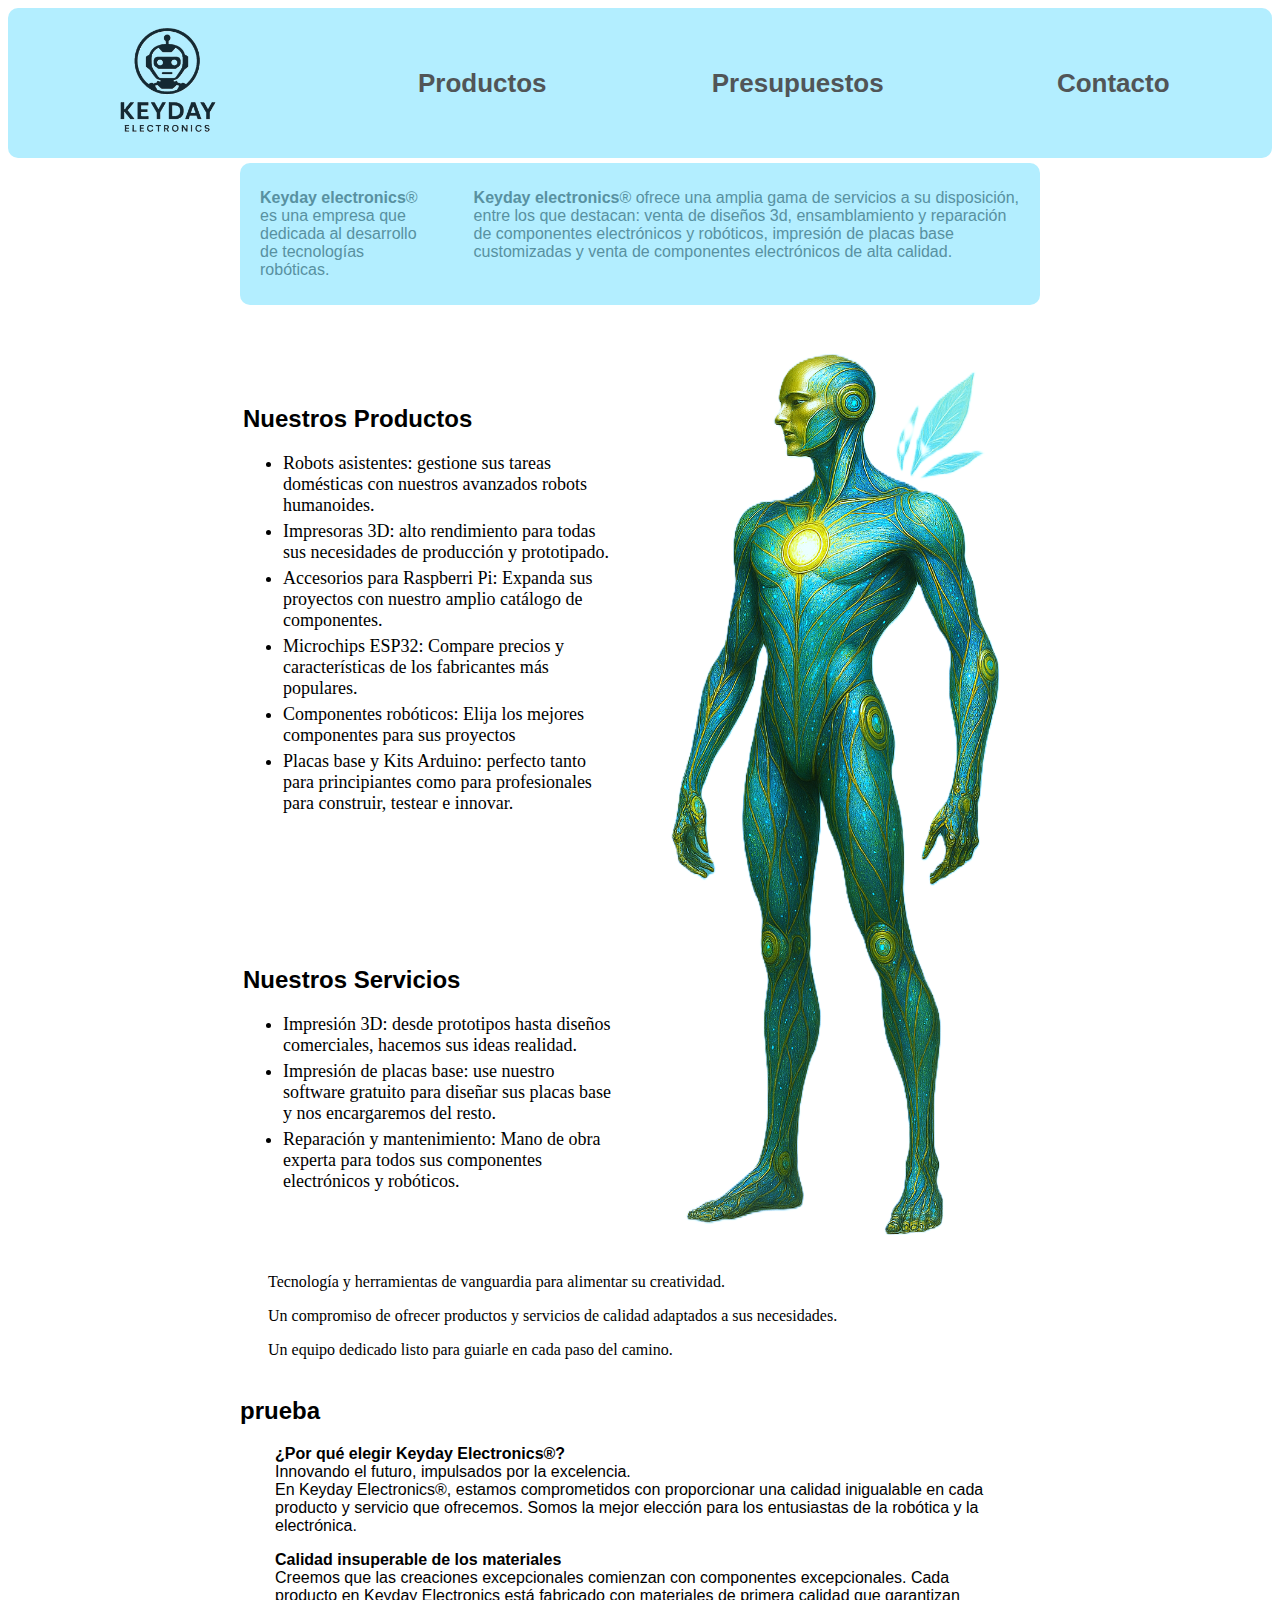
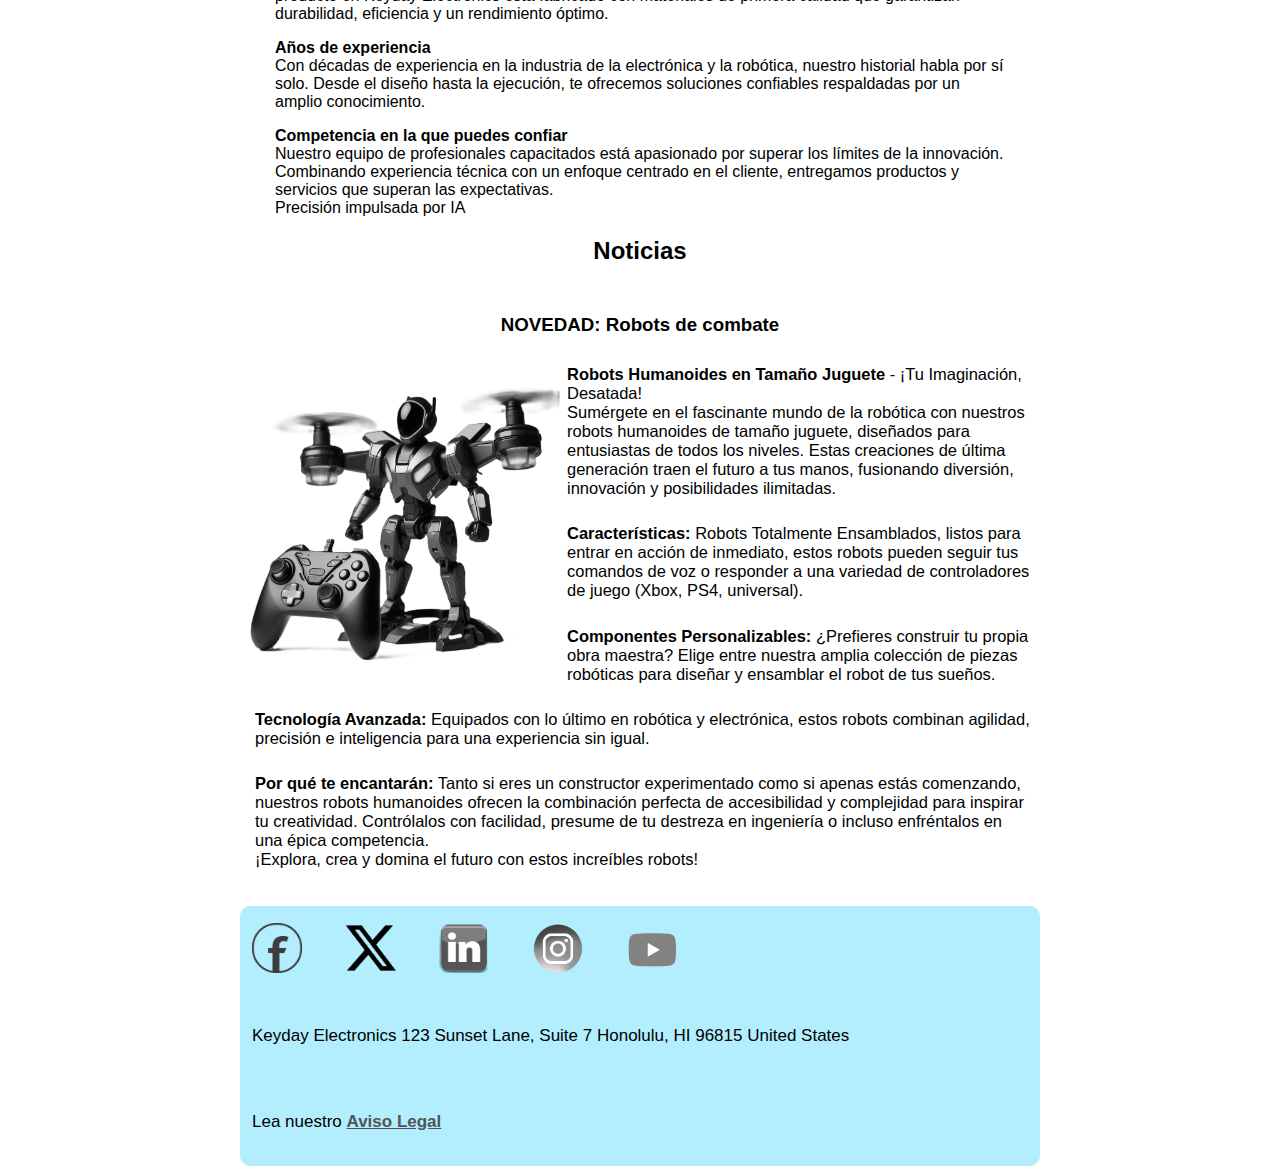
<file: index.html>
<!DOCTYPE html>
<!--idioma de la pagina-->
<html lang="es">
<head>
    <!--codificacion de los caracteres-->
    <meta charset="UTF-8">
    <!--meta viewport para que el navegador cargue la web desde diferentes dispositivos-->
    <meta name="viewport" content="width=device-width, initial-scale=1.0">
    <!--descripcion de la pagina web-->
    <meta name="description" content="Empresa de Electronica y Robotica">
    <!--palabras clave para el buscador-->
    <meta name="keywords" content="Keyday, Electronics, keydayelectronics, Electronica, Robotica, Robotics">
    <!--autor de la pagina-->
    <meta name="author" content="Francesc">
    <!--permite a los moteres indexar la pagina-->
    <meta name="robots" content="index, follow">
    <!--enlace al archivo de estilo en la carpeta /css -->
    <link rel="stylesheet" href="css/style.css">
    <!--enlace al icono de la ventana del navegador-->
    <link rel="icon" type="image/png" href="images/favicon.png">
    <!--titulo de la pagina-->
    <title>Keyday Electronics</title>
</head>
<!--body class home para que el css sepa la pagina en la que se encuentra actualmente-->
<body class="home">
    <!--seccion header-->
    <header>
        <div>
          <!--tabla que contiene enlaces en celda (funciona como menu de navegacion)-->
          <table class="menu_table_class">
            <tr>
                <!--td que contiene la imagen del logo class home para cambiar de fondo-->
                <td class="menu-home">
                    <a href="index.html">
                        <img id="logo_img_id" src="images/keyday01.png" alt="logo img failed">
                    </a>
                </td>
                <!--td que contiene el enlace a productos.html class productos para cambiar de fondo-->
                <td  class="menu-productos">
                    <a href="views/productos.html" class="menu_a">
                        <p class="menu_p">
                            Productos
                        </p>
                    </a>
                </td>
                <!--td que contiene el enlace a presupuestos.html class presupuestos para cambiar de fondo-->
                <td  class="menu-presupuestos">
                    <a href="views/presupuestos.html" class="menu_a">
                        <p class="menu_p">
                            Presupuestos
                        </p>
                    </a>
                </td>
                <!--td que contiene el enlace a contacto.html class contacto para cambiar de fondo-->
                <td class="menu-contacto">
                    <a href="views/contacto.html" class="menu_a">
                        <p class="menu_p">
                            Contacto
                        </p>
                    </a>
                </td>
            </tr>
           </table>
        </div>
    </header>
    <!--nav que contiene dos parrafos informativos-->
    <nav>
        <p><b>Keyday electronics</b>&reg; es una empresa que dedicada al desarrollo de tecnolog&iacute;as rob&oacute;ticas.</p>
        <p><b>Keyday electronics</b>&reg; ofrece una amplia gama de servicios a su disposici&oacute;n, entre los que destacan: venta de dise&ntilde;os 3d, ensamblamiento y reparaci&oacute;n de componentes electr&oacute;nicos y rob&oacute;ticos, impresi&oacute;n de placas base customizadas y venta de componentes electr&oacute;nicos de alta calidad.</p>       
    </nav>
    <!--seccion 1-->
    <section id="section1">
        <!--tabla que contiene 3 filas, pero la imagen de la segunda fila ocupa 2 filas-->
        <table class="section1_table_class">
            <!--esta fila contiene una lista y la imagen que ocupa 2 filas-->
            <tr>
                <!--esta celda contiene un titulo h2 y la lista-->
                <td>
                    <h2>Nuestros Productos</h2>
                     <ul class="ul_class_01">
                        <li>Robots asistentes: gestione sus tareas dom&eacute;sticas con nuestros avanzados robots humanoides.</li>
                        <li>Impresoras 3D: alto rendimiento para todas sus necesidades de producci&oacute;n y prototipado.</li>
                        <li>Accesorios para Raspberri Pi: Expanda sus proyectos con nuestro amplio cat&aacute;logo de componentes.</li>
                        <li>Microchips ESP32: Compare precios y caracter&iacute;sticas de los fabricantes m&aacute;s populares.</li>
                        <li>Componentes rob&oacute;ticos: Elija los mejores componentes para sus proyectos</li>
                        <li>Placas base y Kits Arduino: perfecto tanto para principiantes como para profesionales para construir, testear e innovar.</li>
                    </ul>
                </td>
                <!--imagen dentro de una celda que ocupa 2 filas-->
                <td id="robot_img_container_id" rowspan="2">
                    <img id="robot_01_img_id" src="images/human_robot_11.png" alt="human robot img failed">
                </td>
            </tr>
            <!--segunda fila contiene otra lista de la misma clase-->
            <tr>
                <!--esta celda contiene un titulo h2 y la lista-->
                <td>
                    <h2>Nuestros Servicios</h2>
                    <ul class="ul_class_01">
                        <li>Impresi&oacute;n 3D: desde prototipos hasta dise&ntilde;os comerciales, hacemos sus ideas realidad.</li>
                        <li>Impresi&oacute;n de placas base: use nuestro software gratuito para dise&ntilde;ar sus placas base y nos encargaremos del resto.</li>
                        <li>Reparaci&oacute;n y mantenimiento: Mano de obra experta para todos sus componentes electr&oacute;nicos y rob&oacute;ticos.</li>
                    </ul>
                </td>
            </tr>
            <!--tercera fila ocupa dos columnas contiene tres parrafos -->
            <tr>
                <td colspan="2">
                    <p>
                        Tecnolog&iacute;a y herramientas de vanguardia para alimentar su creatividad.
                    </p>
                    <p>
                        Un compromiso de ofrecer productos y servicios de calidad adaptados a sus necesidades.
                    </p>
                    <p>
                        Un equipo dedicado listo para guiarle en cada paso del camino.
                    </p>
                </td>
            </tr>
        </table>
    </section>
    <!--seccion 2 contiene el titulo de la seccion 4 parrafos-->
    <section id="section2">
        <h2>
            prueba
        </h2>
        <!--los parrafos son de la misma clase y contienen parte del texto en negrita-->
        <p class="normal_p_class_01">
            <b>&iquest;Por qu&eacute; elegir Keyday Electronics&reg;?</b><br> 
            Innovando el futuro, impulsados por la excelencia. <br>
            En Keyday Electronics&reg;, estamos comprometidos con proporcionar una calidad inigualable en cada producto y servicio que ofrecemos.
            Somos la mejor elecci&oacute;n para los entusiastas de la rob&oacute;tica y la electr&oacute;nica.<br>
        </p>
        <p class="normal_p_class_01">
            <b>Calidad insuperable de los materiales <br></b>
            Creemos que las creaciones excepcionales comienzan con componentes excepcionales. Cada producto en Keyday Electronics est&aacute; fabricado con materiales de primera calidad que garantizan durabilidad, eficiencia y un rendimiento &oacute;ptimo. <br>
        </p>
        <p class="normal_p_class_01">
            <b>A&ntilde;os de experiencia</b><br>
            Con d&eacute;cadas de experiencia en la industria de la electr&oacute;nica y la rob&oacute;tica, nuestro historial habla por s&iacute; solo. Desde el dise&ntilde;o hasta la ejecuci&oacute;n, te ofrecemos soluciones confiables respaldadas por un amplio conocimiento. <br>
        </p>
        <p class="normal_p_class_01">
            <b>Competencia en la que puedes confiar</b><br>
            Nuestro equipo de profesionales capacitados est&aacute; apasionado por superar los l&iacute;mites de la innovaci&oacute;n. Combinando experiencia t&eacute;cnica con un enfoque centrado en el cliente, entregamos productos y servicios que superan las expectativas. <br>
            Precisi&oacute;n impulsada por IA
        </p>
    </section>
    <!--seccion 3/Noticias-->
    <section id="section3_id">
        <!--titulo permanente-->
        <div>
            <h2>Noticias</h2>
        </div>
        <!--titulo opcional-->
        <h3>NOVEDAD: Robots de combate </h3>
        <!--div que contiene la imagen de la noticia y el texto de la noticia dispuesto en 5 parrafos de la misma clase-->
        <div>
            <img src="images/toy_robot_01bw.png" id="toyrobot_img_id_01" alt="error en la imagen de robot juguete">
            <p class="news_p_class_01">
                <b>Robots Humanoides en Tama&ntilde;o Juguete</b> - &iexcl;Tu Imaginaci&oacute;n, Desatada! <br>
                Sum&eacute;rgete en el fascinante mundo de la rob&oacute;tica con nuestros robots humanoides de tama&ntilde;o juguete, dise&ntilde;ados para entusiastas de todos los niveles. Estas creaciones de &uacute;ltima generaci&oacute;n traen el futuro a tus manos, fusionando diversi&oacute;n, innovaci&oacute;n y posibilidades ilimitadas.
            </p>
            <p class="news_p_class_01">
                <b>Caracter&iacute;sticas:</b>
                Robots Totalmente Ensamblados, listos para entrar en acci&oacute;n de inmediato, estos robots pueden seguir tus comandos de voz o responder a una variedad de controladores de juego (Xbox, PS4, universal). <br>
            </p> 
            <p class="news_p_class_01">
                <b>Componentes Personalizables: </b>
                &iquest;Prefieres construir tu propia obra maestra? Elige entre nuestra amplia colecci&oacute;n de piezas rob&oacute;ticas para dise&ntilde;ar y ensamblar el robot de tus sue&ntilde;os.
            </p>   
            <p class="news_p_class_01">
                <b>Tecnolog&iacute;a Avanzada:</b> Equipados con lo &uacute;ltimo en rob&oacute;tica y electr&oacute;nica, estos robots combinan agilidad, precisi&oacute;n e inteligencia para una experiencia sin igual.
            </p>
            <p class="news_p_class_01">
                <b>Por qu&eacute; te encantar&aacute;n:</b> Tanto si eres un constructor experimentado como si apenas est&aacute;s comenzando, nuestros robots humanoides ofrecen la combinaci&oacute;n perfecta de accesibilidad y complejidad para inspirar tu creatividad. Contr&oacute;lalos con facilidad, presume de tu destreza en ingenier&iacute;a o incluso enfr&eacute;ntalos en una &eacute;pica competencia. <br>
                &iexcl;Explora, crea y domina el futuro con estos incre&iacute;bles robots!
            </p>
        </div>
    </section>
  <!--seccion footer-->  
  <footer id="footer_id">
    <!--tabla de tres filas que contienen el contenido de footer-->
    <table id="footer_table_id">
        <!--fila de las 5 imagenes dentro de enlaces de las redes sociales en una sola celda-->
        <tr>
                <td class="social_td_class">
                    <a href="https://www.facebook.com"><img class="social_img_class_00" src="images/facebooklogo.webp" alt="facebook logo not loaded"></a>
                    <a href="https://x.com"><img class="social_img_class_00" src="images/xlogo.png" alt="x logo not working"></a>
                    <a href="https://www.linkedin.com"><img class="social_img_class_00" src="images/inlogo.png" alt="linkedin logo not working"></a>
                    <a href="https://www.instagram.com/keyday_electronics"><img class="social_img_class_00" src="images/instalogo.png " alt="instagram logo not working"></a>
                    <a href="https://www.youtube.com"><img class="social_img_class_00" src="images/ytlogo.png" alt="youtube logo not working" style="margin-bottom: 5px;"></a>
                </td>
        </tr>
        <!--fila que contiene la direccion de la empresa-->
        <tr>
            <td>
                <p >
                    Keyday Electronics 123 Sunset Lane, Suite 7 Honolulu, HI 96815 United States
                </p>
            </td>
        </tr>
        <!--fila que contiene el eviso legal-->
        <tr>
            <td>
                <p>
                    Lea nuestro <a href="views/aviso_legal.html" target="_blank">Aviso Legal</a>
                </p>
            </td>
        </tr> 
    </table>
  </footer>
</body>
</html>
</file>
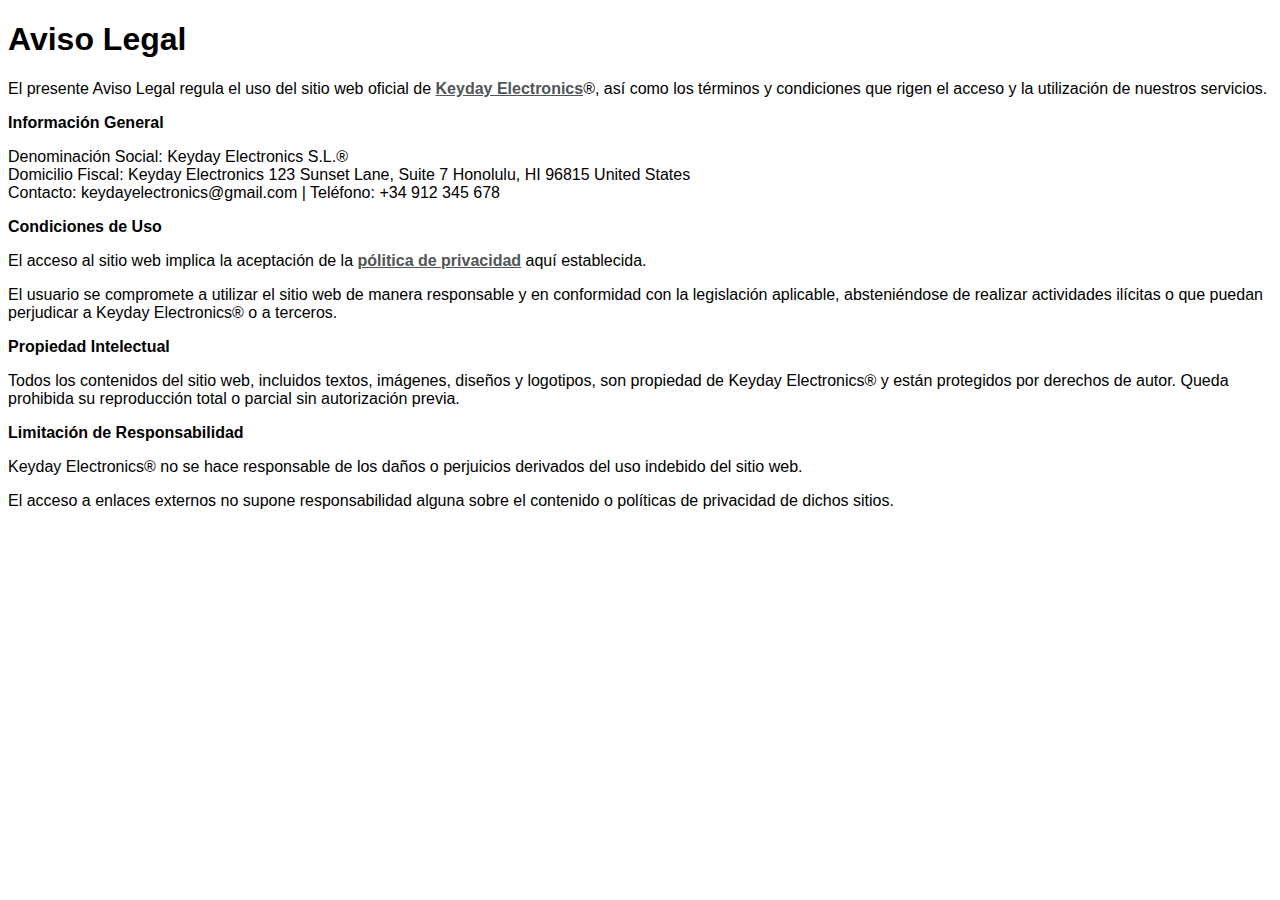
<file: views/aviso_legal.html>
<!DOCTYPE html>
<html lang="es">
<head>
    <!--codificacion de los caracteres-->
    <meta charset="UTF-8">
    <!--meta viewport para que el navegador cargue la web desde diferentes dispositivos-->
    <meta name="viewport" content="width=device-width, initial-scale=1.0">
    <!--descripcion de la pagina web-->
    <meta name="description" content="Empresa de Electronica y Robotica">
    <!--palabras clave para el buscador-->
    <meta name="keywords" content="Keyday, Electronics, keydayelectronics, Electronica, Robotica, Robotics">
    <!--autor de la pagina-->
    <meta name="author" content="Francesc">
    <!--permite a los moteres indexar la pagina-->
    <meta name="robots" content="index, follow">
    <!--enlace al archivo de estilo en la carpeta /css -->
    <link rel="stylesheet" href="../css/style.css">
    <!--enlace al icono de la ventana del navegador-->
    <link rel="icon" type="image/png" href="../images/favicon.png">
    <title>Aviso Legal</title>
</head>
<body>
    <h1>Aviso Legal</h1>
    <p>
        El presente Aviso Legal regula el uso del sitio web oficial de  <a href="../index.html">Keyday Electronics</a>&reg;, as&iacute; como los t&eacute;rminos y condiciones que rigen el acceso y la utilizaci&oacute;n de nuestros servicios. 
    </p>
    <p>
        <b>
        Informaci&oacute;n General
        </b>
    </p>    
    <p>
        Denominaci&oacute;n Social: Keyday Electronics S.L.&reg; <br>
        Domicilio Fiscal: Keyday Electronics 123 Sunset Lane, Suite 7 Honolulu, HI 96815 United States <br>
        Contacto: keydayelectronics@gmail.com | Tel&eacute;fono: +34 912 345 678
    </p>
    <p>
        <b>
        Condiciones de Uso
        </b>
    </p>
    <p>
        El acceso al sitio web implica la aceptaci&oacute;n de la <a href="politica_de_privacidad.html">p&oacute;litica de privacidad</a> aqu&iacute; establecida.
    </p>
    <p>
        El usuario se compromete a utilizar el sitio web de manera responsable y en conformidad con la legislaci&oacute;n aplicable, absteni&eacute;ndose de realizar actividades il&iacute;citas o que puedan perjudicar a Keyday Electronics&reg; o a terceros.
    </p>
    <p>
        <b>
        Propiedad Intelectual
        </b>
    </p>
    <p>
        Todos los contenidos del sitio web, incluidos textos, im&aacute;genes, dise&ntilde;os y logotipos, son propiedad de Keyday Electronics&reg; y est&aacute;n protegidos por derechos de autor. Queda prohibida su reproducci&oacute;n total o parcial sin autorizaci&oacute;n previa.
    </p>
    <p>
        <b>
        Limitaci&oacute;n de Responsabilidad
        </b>
    </p>
    <p>
        Keyday Electronics&reg; no se hace responsable de los da&ntilde;os o perjuicios derivados del uso indebido del sitio web.
    </p>
    <p>
        El acceso a enlaces externos no supone responsabilidad alguna sobre el contenido o pol&iacute;ticas de privacidad de dichos sitios.
    </p>
</body>
</html>
</file>
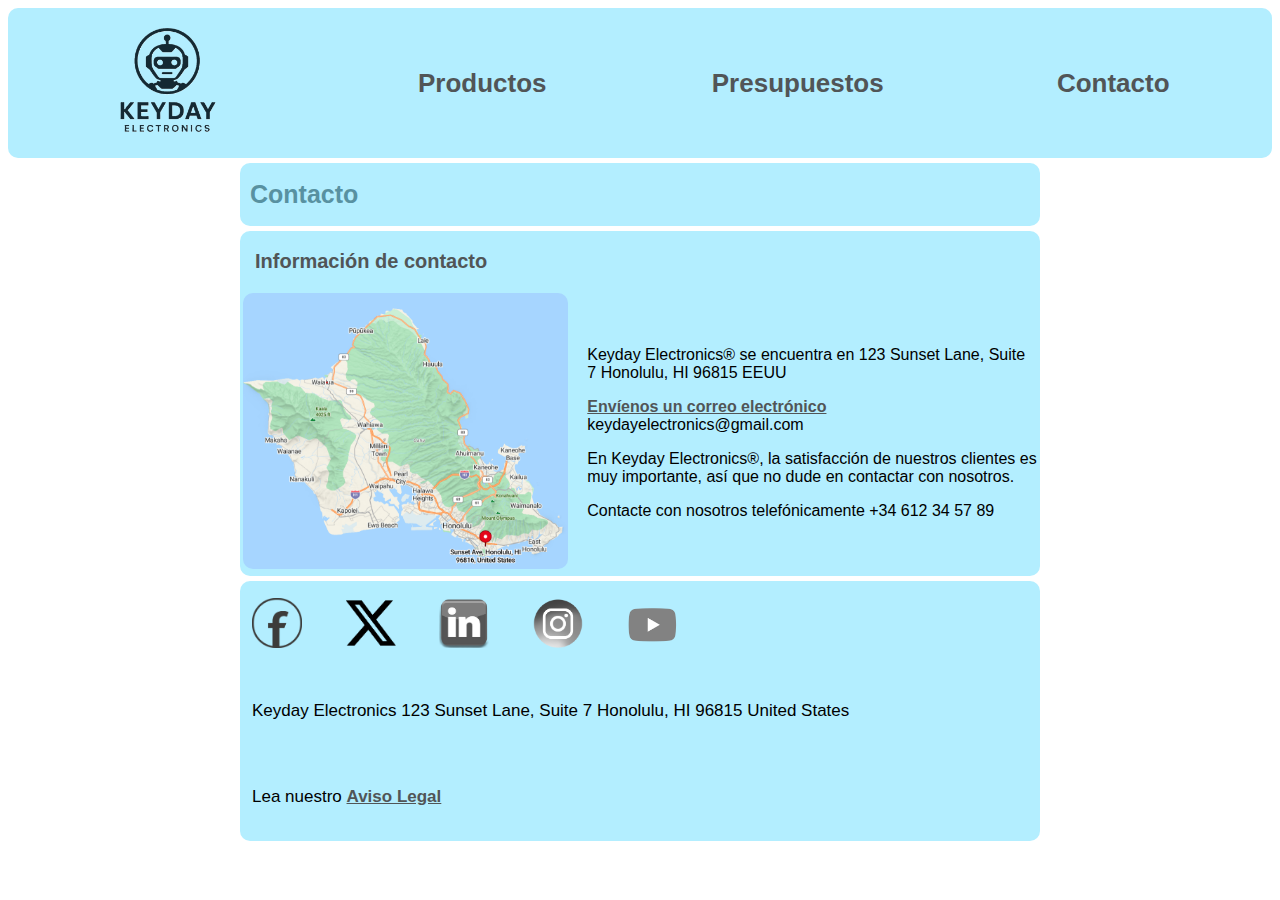
<file: views/contacto.html>
<!DOCTYPE html>
<!--idioma de la pagina-->
<html lang="es">
<head>
    <!--codificacion de los caracteres-->
    <meta charset="UTF-8">
    <!--meta viewport para que el navegador cargue la web desde diferentes dispositivos-->
    <meta name="viewport" content="width=device-width, initial-scale=1.0">
    <!--descripcion de la pagina web-->
    <meta name="description" content="Empresa de Electronica y Robotica">
    <!--palabras clave para el buscador-->
    <meta name="keywords" content="Keyday, Electronics, keydayelectronics, Electronica, Robotica, Robotics">
    <!--autor de la pagina-->
    <meta name="author" content="Francesc">
    <!--permite a los moteres indexar la pagina-->
    <meta name="robots" content="index, follow">
    <!--enlace al archivo de estilo en la carpeta /css -->
    <link rel="stylesheet" href="../css/style.css">
    <!--enlace al icono de la ventana del navegador-->
    <link rel="icon" type="image/png" href="../images/favicon.png">
    <!--titulo de contacto-->
    <title>Contacto</title>
</head>
<!--body class contacto para que el css sepa la pagina en la que se encuentra actualmente-->
<body class="contacto">
    <!--seccion header-->
    <header>
        <div>
          <!--tabla que contiene enlaces en celda (funciona como menu de navegacion)-->
          <table class="menu_table_class">
            <tr>
                <!--td que contiene la imagen del logo class home para cambiar de fondo-->
                <td class="menu-home">
                    <a href="../index.html">
                        <img id="logo_img_id" src="../images/keyday01.png" alt="logo img failed">
                    </a>
                </td>
                <!--td que contiene el enlace a productos.html class productos para cambiar de fondo-->
                <td  class="menu-productos">
                    <a href="productos.html" class="menu_a">
                        <p class="menu_p">
                            Productos
                        </p>
                    </a>
                </td>
                <!--td que contiene el enlace a presupuestos.html class presupuestos para cambiar de fondo-->
                <td  class="menu-presupuestos">
                    <a href="presupuestos.html" class="menu_a">
                        <p class="menu_p">
                            Presupuestos
                        </p>
                    </a>
                </td>
                <!--td que contiene el enlace a contacto.html class contacto para cambiar de fondo-->
                <td class="menu-contacto">
                    <a href="contacto.html" class="menu_a">
                        <p class="menu_p">
                            Contacto
                        </p>
                    </a>
                </td>
            </tr>
           </table>
        </div>
    </header>
    <!--nav con el titulo de contacto-->
    <nav>
        <h1>Contacto</h1>
    </nav>
    <!--seccion 1 que contiene una tabla-->
    <section class="section1_class">
        <!--titulo de la seccion-->
        <h2>Informaci&oacute;n de contacto</h2>
        <!--tabla que contiene dos celdas, una con una imagen y otra con unos parrafos-->
        <table>
            <tr>
                <td >
                    <!--la imagen se encuentra dentro de un enlace a bing maps-->
                    <a href="https://www.bing.com/maps?q=123+Sunset+Lane%2C+Suite+7+Honolulu%2C+HI+96815&FORM=HDRSC6&cp=21.278298%7E-157.823307&lvl=14.6">
                        <img src="../images/honolulu_map_01.png" alt="map image loading error" style="width: 100%; border-radius: 10px;">
                    </a>
                </td>
                <td>
                    <p>
                        Keyday Electronics&reg; se encuentra en 123 Sunset Lane, Suite 7 Honolulu, HI 96815 EEUU
                    </p>
                    <!--este parrafo contiene un enlace mailto:-->
                    <p>
                    <a href="mailto:keydayelectronics@gmail.com">Env&iacute;enos un correo electr&oacute;nico</a> keydayelectronics@gmail.com
                    </p>
                    <p>
                        En Keyday Electronics&reg;, la satisfacci&oacute;n de nuestros clientes es muy importante, as&iacute; que no dude en contactar con nosotros.
                    </p>
                    <p>
                        Contacte con nosotros telef&oacute;nicamente +34 612 34 57 89
                    </p>
                </td>
            </tr>
        </table>
    </section>
  <!--seccion footer-->  
  <footer id="footer_id">
    <!--tabla de tres filas que contienen el contenido de footer-->
    <table id="footer_table_id">
        <!--fila de las imagenes dentro de enlaces de las redes sociales en una sola celda-->
        <tr>
                <td class="social_td_class">
                    <a href="https://www.facebook.com"><img class="social_img_class_00" src="../images/facebooklogo.webp" alt="facebook logo not loaded"></a>
                    <a href="https://x.com"><img class="social_img_class_00" src="../images/xlogo.png" alt="x logo not working"></a>
                    <a href="https://www.linkedin.com"><img class="social_img_class_00" src="../images/inlogo.png" alt="linkedin logo not working"></a>
                    <a href="https://www.instagram.com/keyday_electronics"><img class="social_img_class_00" src="../images/instalogo.png " alt="instagram logo not working"></a>
                    <a href="https://www.youtube.com"><img class="social_img_class_00" src="../images/ytlogo.png" alt="youtube logo not working" style="margin-bottom: 5px;"></a>
                </td>
        </tr>
        <!--fila que contiene la direccion de la empresa-->
        <tr>
            <td>
                <p >
                    Keyday Electronics 123 Sunset Lane, Suite 7 Honolulu, HI 96815 United States
                </p>
            </td>
        </tr>
        <!--fila que contiene el eviso legal-->
        <tr>
            <td>
                <p>
                    Lea nuestro <a href="aviso_legal.html"  target="_blank">Aviso Legal</a>
                </p>
            </td>
        </tr> 
    </table>
  </footer>
</body>
</html>
</file>
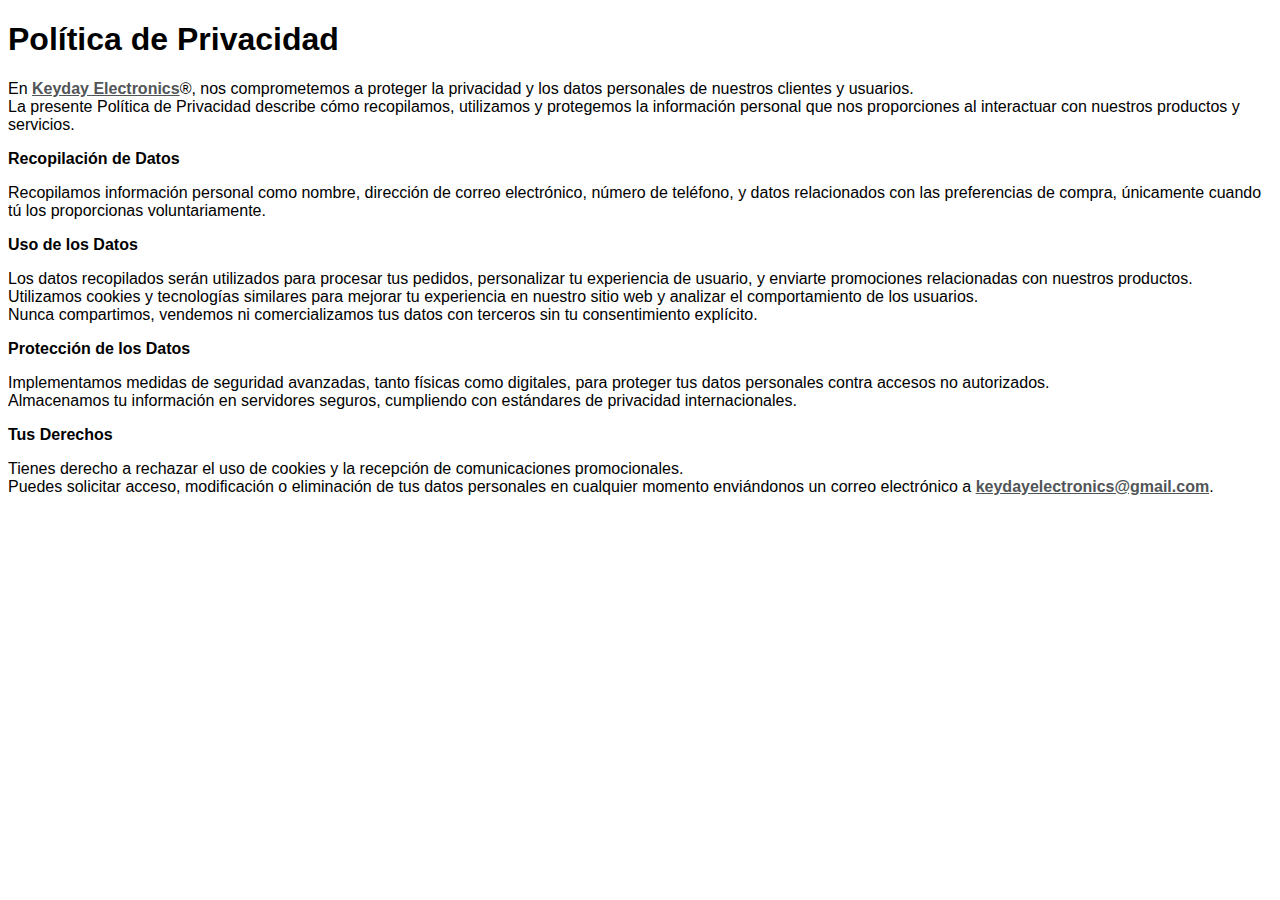
<file: views/politica_de_privacidad.html>
<!DOCTYPE html>
<html lang="es">
<head>
    <meta charset="UTF-8">
    <!--codificacion de los caracteres-->
    <meta charset="UTF-8">
    <!--meta viewport para que el navegador cargue la web desde diferentes dispositivos-->
    <meta name="viewport" content="width=device-width, initial-scale=1.0">
    <!--descripcion de la pagina web-->
    <meta name="description" content="Empresa de Electronica y Robotica">
    <!--palabras clave para el buscador-->
    <meta name="keywords" content="Keyday, Electronics, keydayelectronics, Electronica, Robotica, Robotics">
    <!--autor de la pagina-->
    <meta name="author" content="Francesc">
    <!--permite a los moteres indexar la pagina-->
    <meta name="robots" content="index, follow">
    <!--enlace al archivo de estilo en la carpeta /css -->
    <link rel="stylesheet" href="../css/style.css">
    <!--enlace al icono de la ventana del navegador-->
    <link rel="icon" type="image/png" href="../images/favicon.png">
    <title>Pol&iacute;tica de Privacidad</title>
</head>
<body>
    <h1>Pol&iacute;tica de Privacidad</h1>
    <p>
        En <a href="../index.html">Keyday Electronics</a>&reg;, nos comprometemos a proteger la privacidad y los datos personales de nuestros clientes y usuarios. <br>
        La presente Pol&iacute;tica de Privacidad describe c&oacute;mo recopilamos, utilizamos y protegemos la informaci&oacute;n personal que nos proporciones al interactuar con nuestros productos y servicios.
    </p>      
    <p>
        <b>
        Recopilaci&oacute;n de Datos 
        </b>
    </p>  
    <p>
        Recopilamos informaci&oacute;n personal como nombre, direcci&oacute;n de correo electr&oacute;nico, n&uacute;mero de tel&eacute;fono, y datos relacionados con las preferencias de compra, &uacute;nicamente cuando t&uacute; los proporcionas voluntariamente.
    </p>
    <p>
        <b>
            Uso de los Datos
        </b>
    </p>  
    <p>
        Los datos recopilados ser&aacute;n utilizados para procesar tus pedidos, personalizar tu experiencia de usuario, y enviarte promociones relacionadas con nuestros productos. <br>
        Utilizamos cookies y tecnolog&iacute;as similares para mejorar tu experiencia en nuestro sitio web y analizar el comportamiento de los usuarios. <br>
        Nunca compartimos, vendemos ni comercializamos tus datos con terceros sin tu consentimiento expl&iacute;cito.
    </p>
    <p>
        <b>
            Protecci&oacute;n de los Datos
        </b>
    </p>
    <p>
        Implementamos medidas de seguridad avanzadas, tanto f&iacute;sicas como digitales, para proteger tus datos personales contra accesos no autorizados. <br>
        Almacenamos tu informaci&oacute;n en servidores seguros, cumpliendo con est&aacute;ndares de privacidad internacionales.
    </p>
    <p>
        <b>
        Tus Derechos
        </b>
    </p>        
 
        <p>
            Tienes derecho a rechazar el uso de cookies y la recepci&oacute;n de comunicaciones promocionales. <br>
            Puedes solicitar acceso, modificaci&oacute;n o eliminaci&oacute;n de tus datos personales en cualquier momento envi&aacute;ndonos un correo electr&oacute;nico a <a href="mailto:keydayelectronics@gmail.com">keydayelectronics@gmail.com</a>.
        </p>
</body>
</html>
</file>
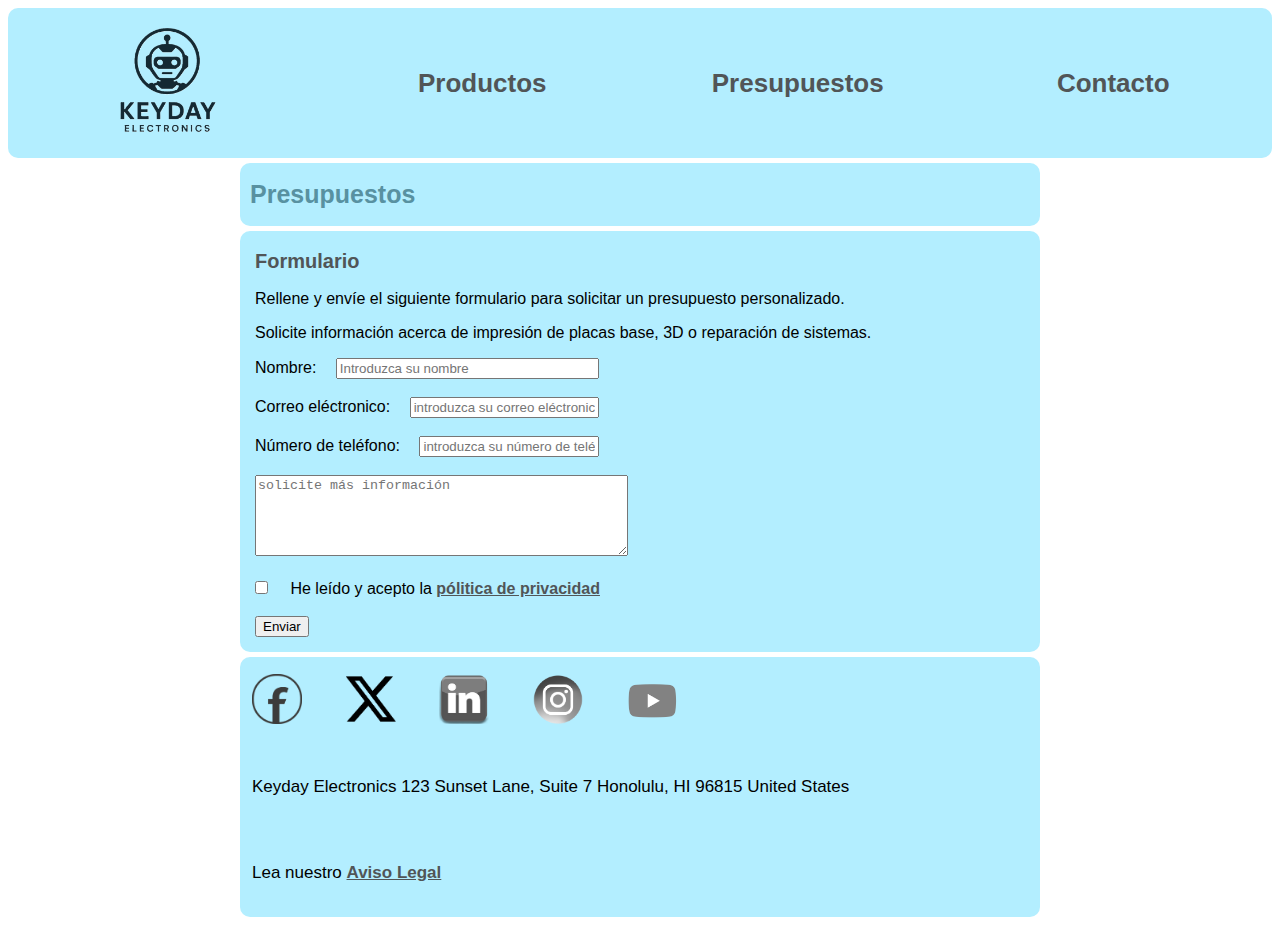
<file: views/presupuestos.html>
<!DOCTYPE html>
<!--idioma de la pagina-->
<html lang="es">
<head>
    <!--enlace a el javascript para la funcion del boton del formulario-->
    <script src="../js/presupuestos.js"></script>
    <!--codificacion de los caracteres-->
    <meta charset="UTF-8">
    <!--meta viewport para que el navegador cargue la web desde diferentes dispositivos-->
    <meta name="viewport" content="width=device-width, initial-scale=1.0">
    <!--descripcion de la pagina web-->
    <meta name="description" content="Empresa de Electronica y Robotica">
    <!--palabras clave para el buscador-->
    <meta name="keywords" content="Keyday, Electronics, keydayelectronics, Electronica, Robotica, Robotics">
    <!--autor de la pagina-->
    <meta name="author" content="Francesc">
    <!--permite a los moteres indexar la pagina-->
    <meta name="robots" content="index, follow">
    <!--enlace al archivo de estilo en la carpeta /css -->
    <link rel="stylesheet" href="../css/style.css">
    <!--enlace al icono de la ventana del navegador-->
    <link rel="icon" type="image/png" href="../images/favicon.png">
    <!--titulo de presupuestos-->
    <title>Presupuestos</title>
</head>
<!--body class presupuestos para que el css sepa la pagina en la que se encuentra actualmente-->
<body class="presupuestos">
    <!--seccion header-->
    <header>
        <div>
          <!--tabla que contiene enlaces en celda (funciona como menu de navegacion)-->
          <table class="menu_table_class">
            <tr>
                <!--td que contiene la imagen del logo class home para cambiar de fondo-->
                <td class="menu-home">
                    <a href="../index.html">
                        <img id="logo_img_id" src="../images/keyday01.png" alt="logo img failed">
                    </a>
                </td>
                <!--td que contiene el enlace a productos.html class productos para cambiar de fondo-->
                <td  class="menu-productos">
                    <a href="productos.html" class="menu_a">
                        <p class="menu_p">
                            Productos
                        </p>
                    </a>
                </td>
                <!--td que contiene el enlace a presupuestos.html class presupuestos para cambiar de fondo-->
                <td  class="menu-presupuestos">
                    <a href="presupuestos.html" class="menu_a">
                        <p class="menu_p">
                            Presupuestos
                        </p>
                    </a>
                </td>
                <!--td que contiene el enlace a contacto.html class contacto para cambiar de fondo-->
                <td class="menu-contacto">
                    <a href="contacto.html" class="menu_a">
                        <p class="menu_p">
                            Contacto
                        </p>
                    </a>
                </td>
            </tr>
           </table>
        </div>
    </header>
    <!--nav con el titulo presupuestos-->
    <nav>
        <h1>Presupuestos</h1>
    </nav>
    <!--seccion que contiene un h2, un div con dos parrafos y el formulario-->
    <section class="section1_class">
        <h2>Formulario</h2>
        <div>
            <p>Rellene y env&iacute;e el siguiente formulario para solicitar un presupuesto personalizado.</p>
            <p>Solicite informaci&oacute;n acerca de impresi&oacute;n de placas base, 3D o reparaci&oacute;n de sistemas.</p>
        </div>
        <!-- formulario , la funcion onsubmit es llamada por el click de boton que redirije al archivo javascript, este siempre devuelve false para envitar mas complejidad-->
        <form id="presupuestos_form_id" onsubmit="return validarFormulario()" action="/submit-form">
            <!--label que contiene un input de tipo texto-->
            <label>
                Nombre: <input type="text" id="name_id" name="nombre" placeholder="Introduzca su nombre" style="width:255px;">
            </label> <br><br>
            <!--label que contiene un input de tipo email-->
            <label>
                Correo el&eacute;ctronico: <input type="email" id="email_id" name="email" placeholder="introduzca su correo el&eacute;ctronico" style="width:181px;">
            </label> <br><br>
            <!--label que contiene input de tipo telefono-->
            <label >
                N&uacute;mero de tel&eacute;fono: <input type="tel" id="tel_id" name="telefono" placeholder="introduzca su n&uacute;mero de tel&eacute;fono" style="width: 172px;">
            </label><br><br>
            <!--label que contiene im textarea-->
            <label>
                <textarea id="masinfo_id" name="masinfo" rows="5" cols="44" placeholder="solicite m&aacute;s informaci&oacute;n"></textarea>
            </label> <br><br>
            <!-- input checkbox de la politica de privacidad -->
            <input type="checkbox" id="politica_checkbox_id">
            <!--label del checkbox a la derecha del checkbox-->
            <label for="politica_checkbox_id">
                He le&iacute;do y acepto la <a href="politica_de_privacidad.html" target="_blank">p&oacute;litica de privacidad</a>
            </label>
        <!--separacion del boton enviar-->
        <br><br>
        <!-- boton de enviar que llama a la funcion validarFormulario() -->
        <button type="submit">Enviar</button>
        </form>
    </section>
  <!--seccion footer-->  
  <footer id="footer_id">
    <!--tabla de tres filas que contienen el contenido de footer-->
    <table id="footer_table_id">
        <!--fila de las imagenes dentro de enlaces de las redes sociales en una sola celda-->
        <tr>
                <td class="social_td_class">
                    <a href="https://www.facebook.com"><img class="social_img_class_00" src="../images/facebooklogo.webp" alt="facebook logo not loaded"></a>
                    <a href="https://x.com"><img class="social_img_class_00" src="../images/xlogo.png" alt="x logo not working"></a>
                    <a href="https://www.linkedin.com"><img class="social_img_class_00" src="../images/inlogo.png" alt="linkedin logo not working"></a>
                    <a href="https://www.instagram.com/keyday_electronics"><img class="social_img_class_00" src="../images/instalogo.png " alt="instagram logo not working"></a>
                    <a href="https://www.youtube.com"><img class="social_img_class_00" src="../images/ytlogo.png" alt="youtube logo not working" style="margin-bottom: 5px;"></a>
                </td>
        </tr>
        <!--fila que contiene la direccion de la empresa-->
        <tr>
            <td>
                <p >
                    Keyday Electronics 123 Sunset Lane, Suite 7 Honolulu, HI 96815 United States
                </p>
            </td>
        </tr>
        <!--fila que contiene el eviso legal-->
        <tr>
            <td>
                <p>
                    Lea nuestro <a href="aviso_legal.html" target="_blank">Aviso Legal</a>
                </p>
            </td>
        </tr> 
    </table>
  </footer>
</body>
</html>
</file>
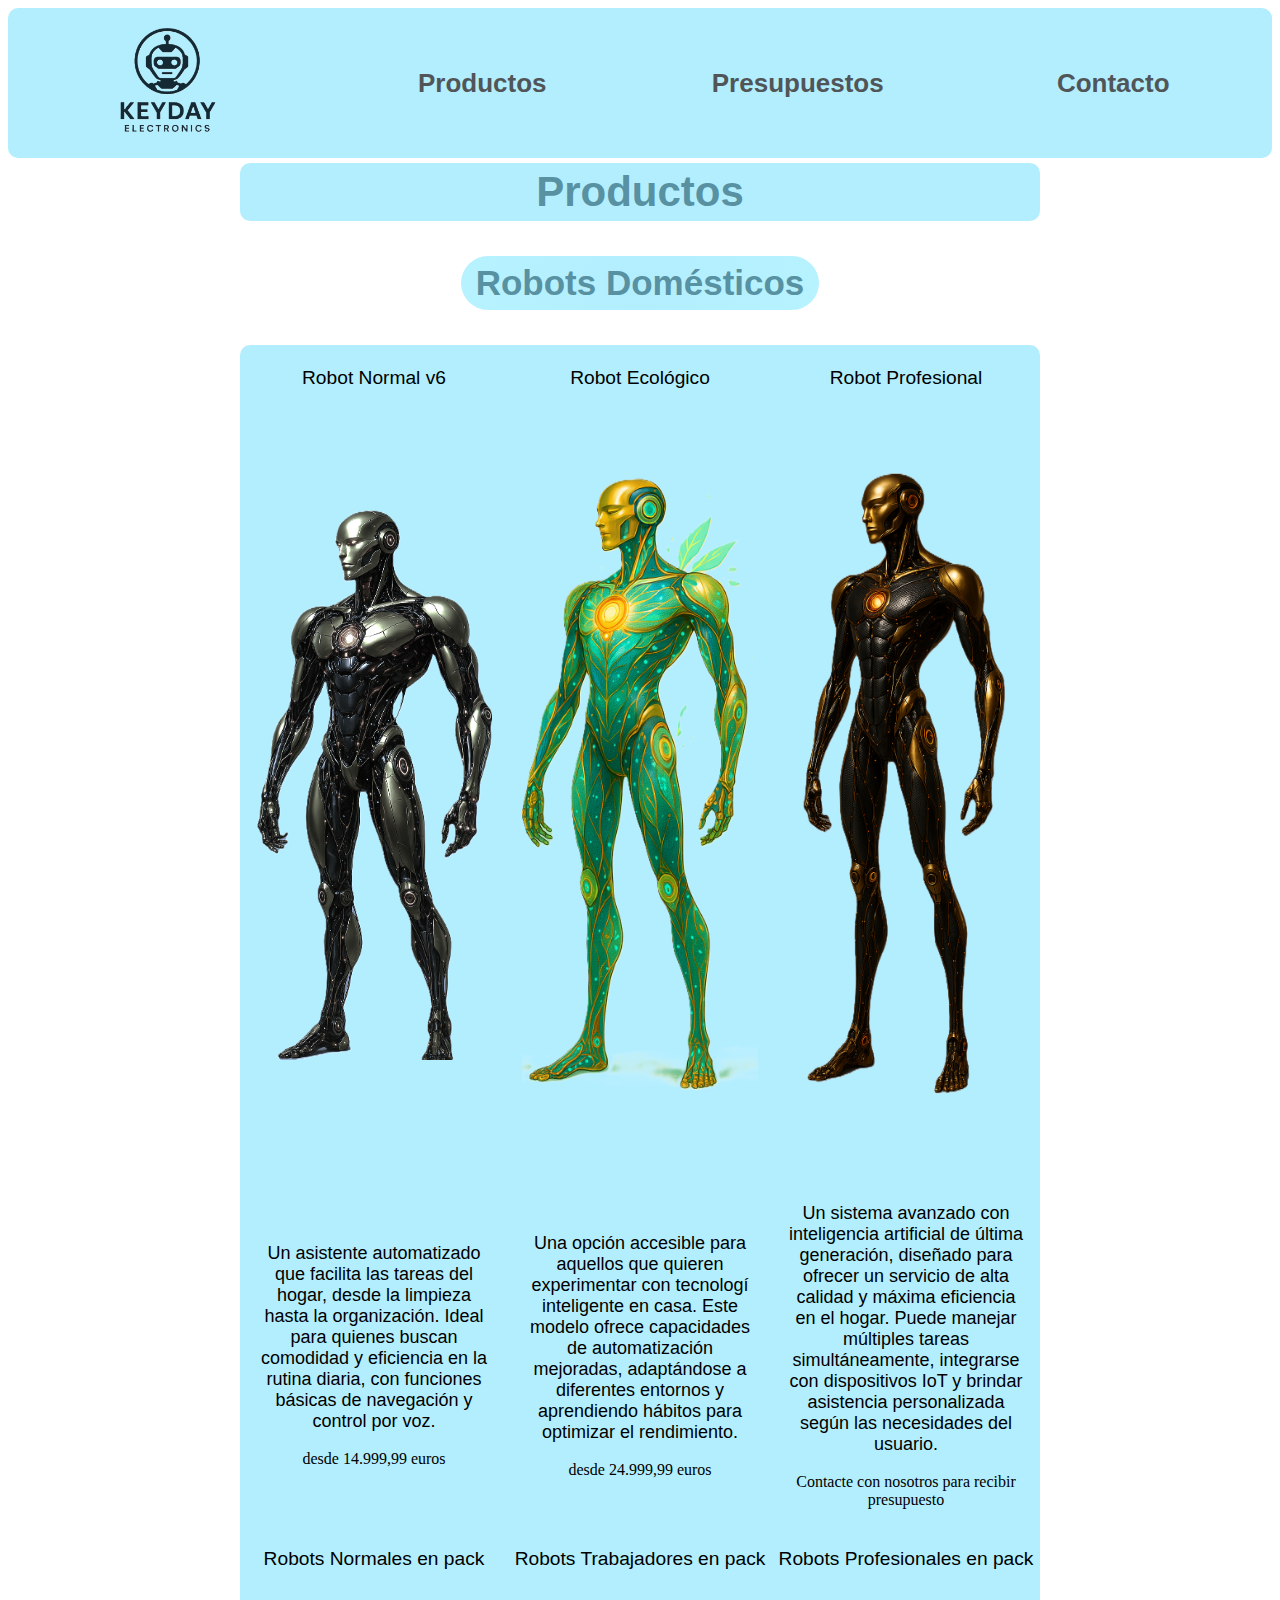
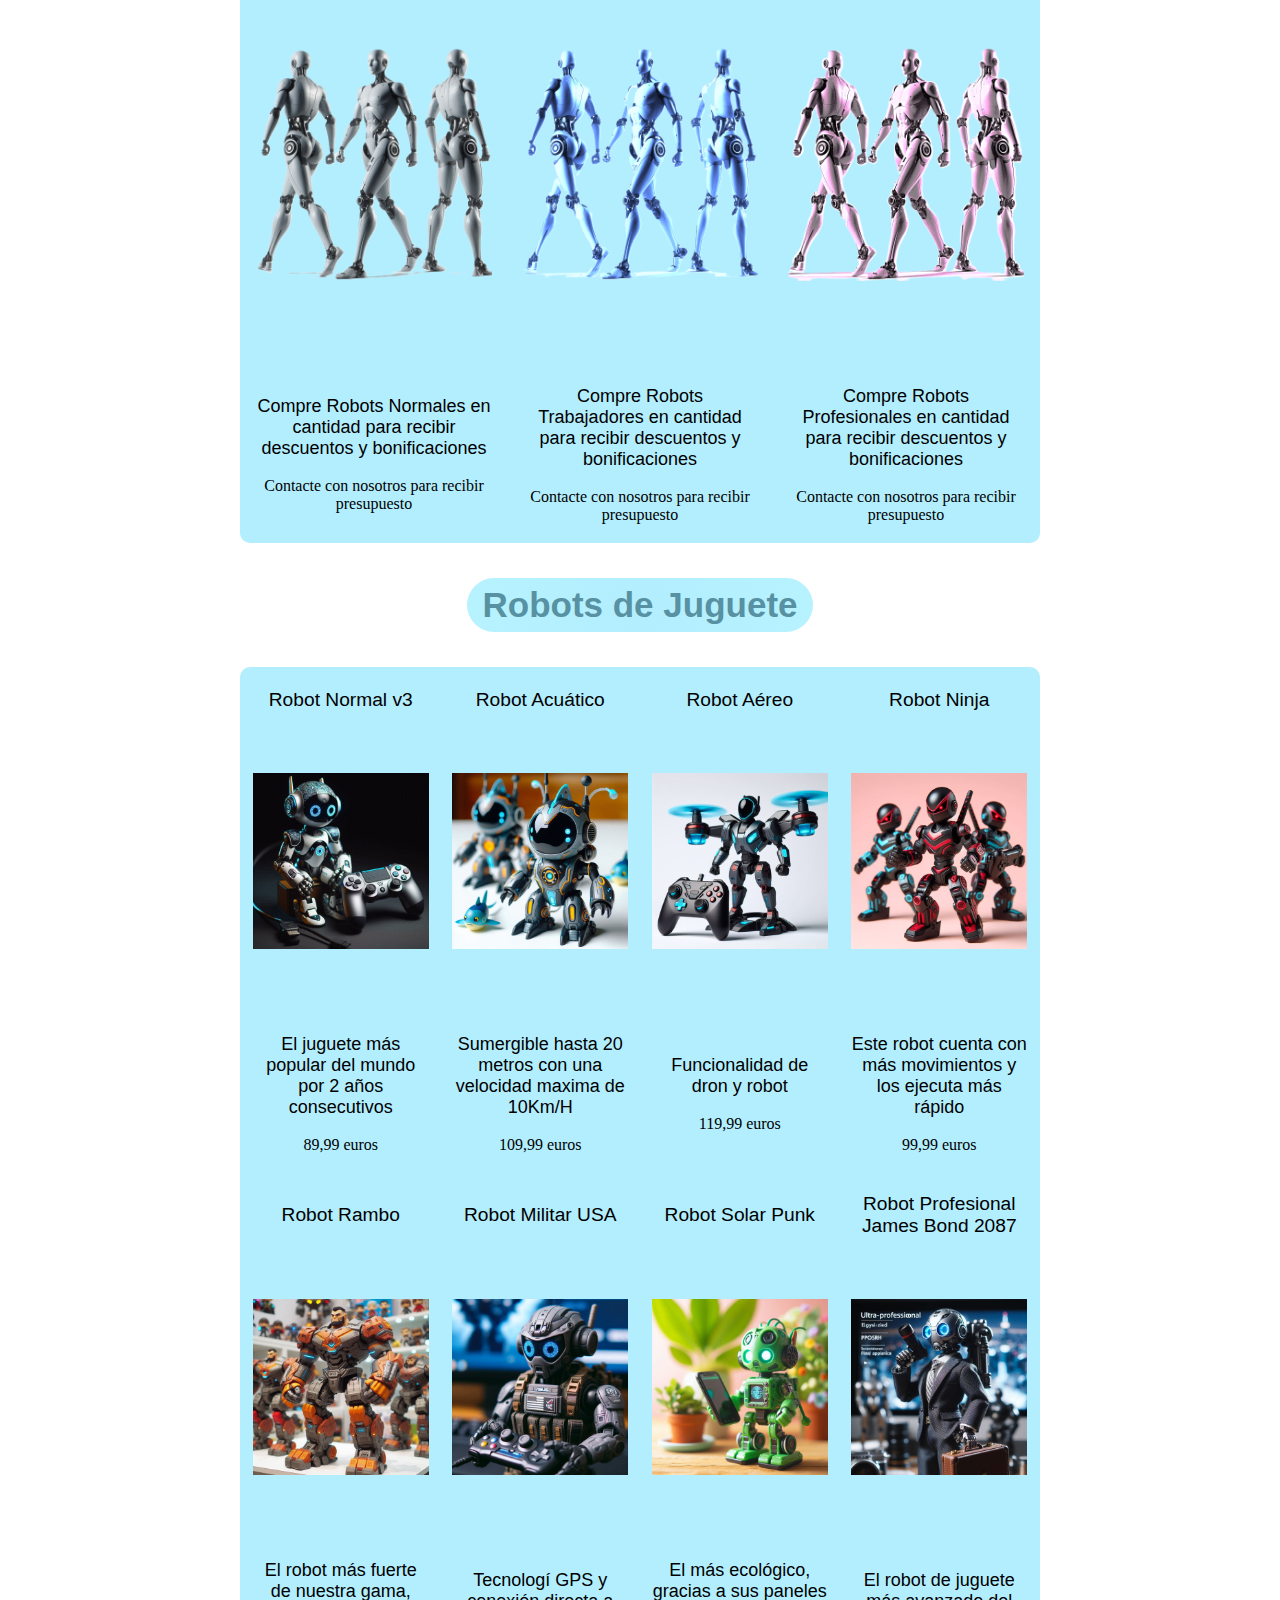
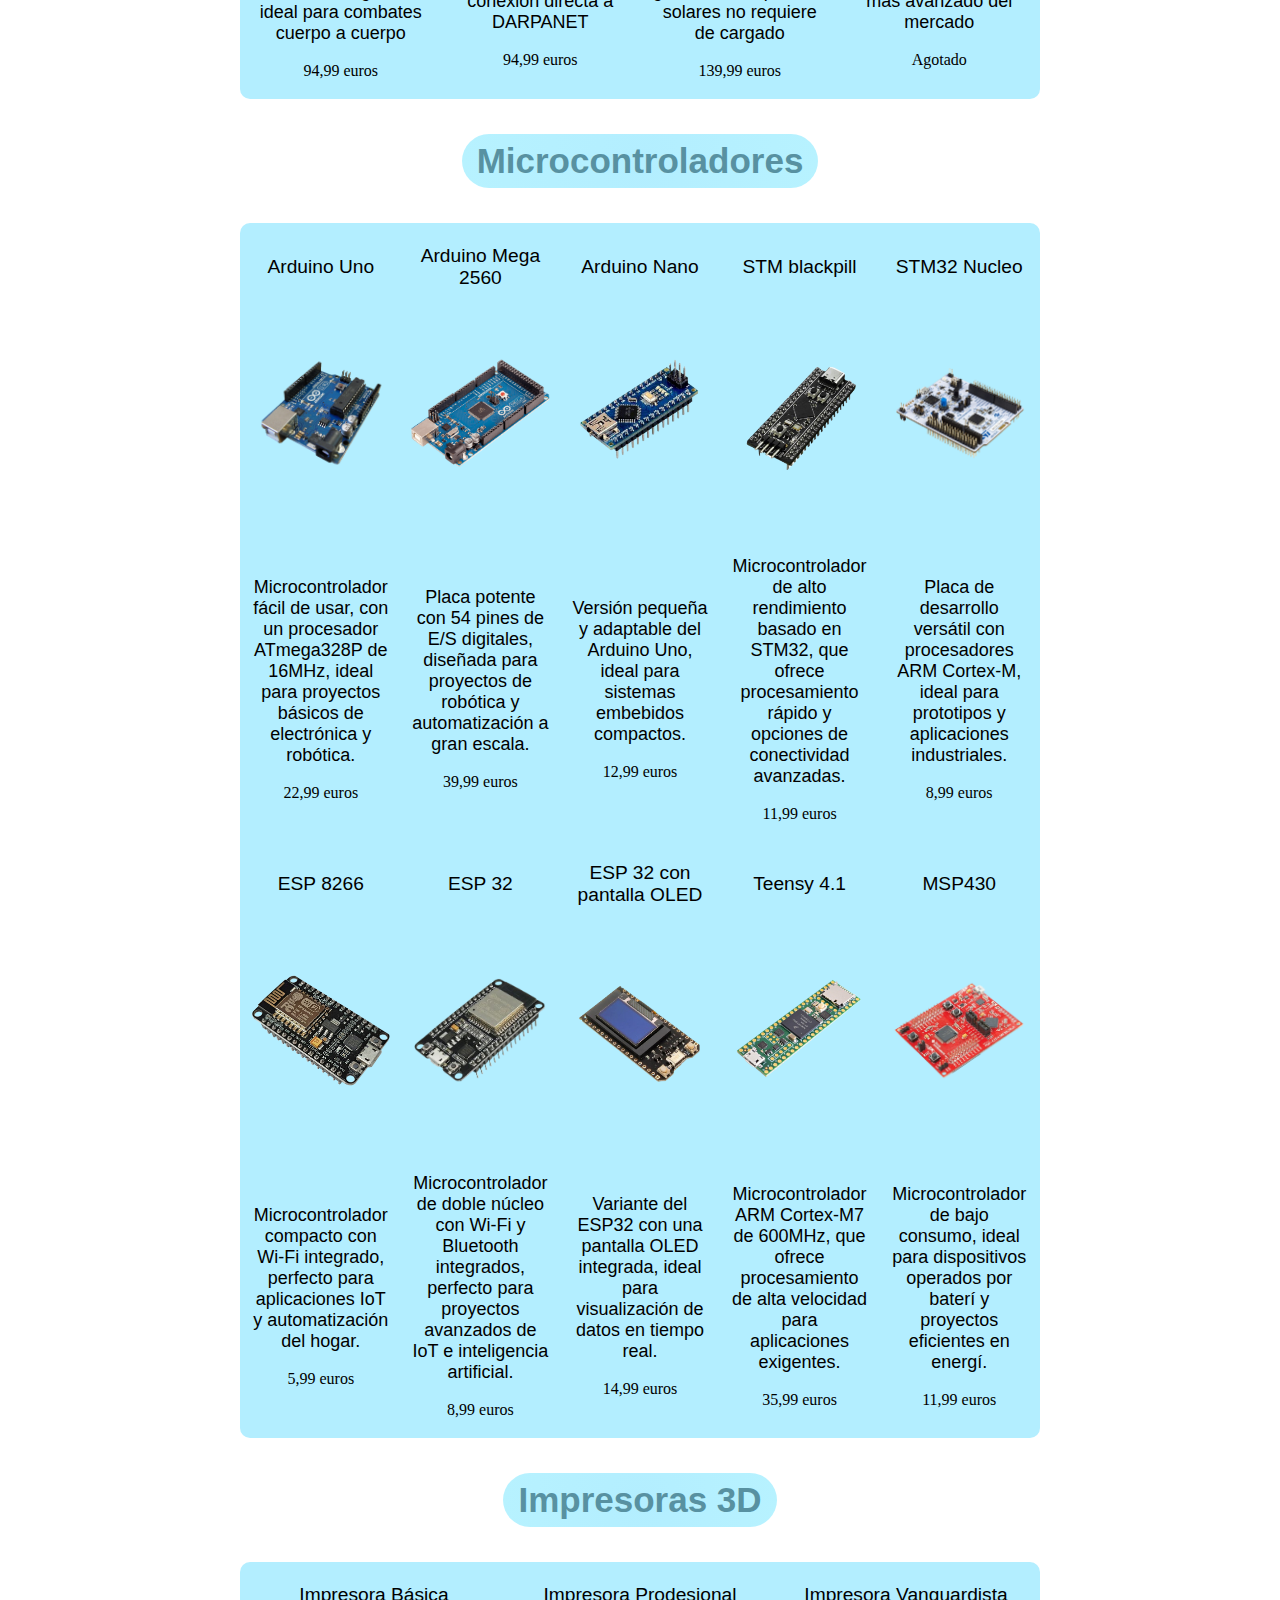
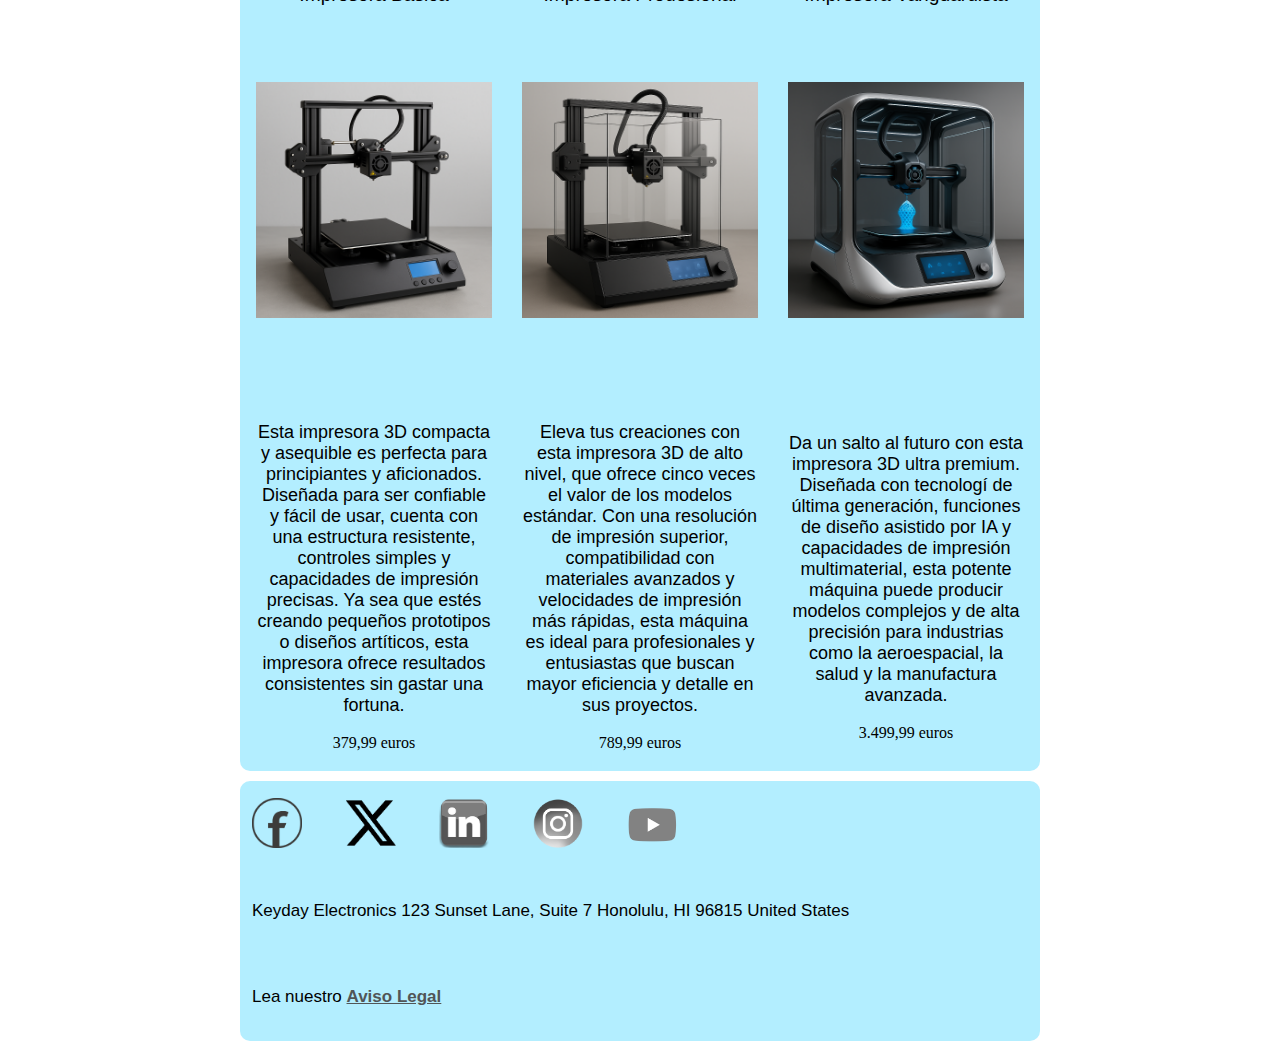
<file: views/productos.html>
<!DOCTYPE html>
<!--idioma de la pagina-->
<html lang="es">
<head>
    <!--codificacion de los caracteres-->
    <meta charset="UTF-8">
    <!--meta viewport para que el navegador cargue la web desde diferentes dispositivos-->
    <meta name="viewport" content="width=device-width, initial-scale=1.0">
    <!--descripcion de la pagina web-->
    <meta name="description" content="Empresa de Electronica y Robotica">
    <!--palabras clave para el buscador-->
    <meta name="keywords" content="Keyday, Electronics, keydayelectronics, Electronica, Robotica, Robotics">
    <!--autor de la pagina-->
    <meta name="author" content="Francesc">
    <!--permite a los moteres indexar la pagina-->
    <meta name="robots" content="index, follow">
    <!--enlace al archivo de estilo en la carpeta /css -->
    <link rel="stylesheet" href="../css/style.css">
    <!--enlace al icono de la ventana del navegador-->
    <link rel="icon" type="image/png" href="../images/favicon.png">
    <!--titulo de productos-->
    <title>Productos</title>
</head>
<!--body class productos para que el css sepa la pagina en la que se encuentra actualmente-->
<body class="productos">
    <!--seccion header-->
    <header>
        <div>
          <!--tabla que contiene enlaces en celda (funciona como menu de navegacion)-->
          <table class="menu_table_class">
            <tr>
                <!--td que contiene la imagen del logo class home para cambiar de fondo-->
                <td class="menu-home">
                    <a href="../index.html">
                        <img id="logo_img_id" src="../images/keyday01.png" alt="logo img failed">
                    </a>
                </td>
                <!--td que contiene el enlace a productos.html class productos para cambiar de fondo-->
                <td  class="menu-productos">
                    <a href="productos.html" class="menu_a">
                        <p class="menu_p">
                            Productos
                        </p>
                    </a>
                </td>
                <!--td que contiene el enlace a presupuestos.html class presupuestos para cambiar de fondo-->
                <td  class="menu-presupuestos">
                    <a href="presupuestos.html" class="menu_a">
                        <p class="menu_p">
                            Presupuestos
                        </p>
                    </a>
                </td>
                <!--td que contiene el enlace a contacto.html class contacto para cambiar de fondo-->
                <td class="menu-contacto">
                    <a href="contacto.html" class="menu_a">
                        <p class="menu_p">
                            Contacto
                        </p>
                    </a>
                </td>
            </tr>
           </table>
        </div>
    </header>
    <!--nav con el titulo productos-->
    <nav id="productos_nav_id">
        <h2>Productos</h2>
    </nav>
    <!--seccion que contiene la tabla de de los robots domesticos-->
    <section class="product_section_class">
        <!--titulo de la tabla-->
        <h3 class="product_title_class">
            Robots Dom&eacute;sticos
        </h3>
        <!--tabla de producto de los robots domesticos-->
        <table class="product_table_class" id="product_table_id_01">
            <!--fila de nombres, parrafos de la misma clase-->
            <tr>
                <td>
                    <p class="p_name_class">Robot Normal v6</p>
                </td>
                <td>
                    <p class="p_name_class">Robot Ecol&oacute;gico</p>
                </td>
                <td>
                    <p class="p_name_class">Robot Profesional</p>
                </td>
            </tr>
            <!--fila de imagenes de producto-->
            <tr>
                <td>

                    <img src="../images/human_robot_03.png" alt="human robot img failed">
                </td>
                <td>

                    <img src="../images/human_robot_10.png" alt="human robot img failed">
                </td>
                <td>
                    <img src="../images/human_robot_09.png" alt="human robot img failed">
                </td>
            </tr>
            <!--fila de descripcion y precio en 2 parrafos de 2 clases para cada producto-->
            <tr>
                <td>
                    <p class="p_description_class">Un asistente automatizado que facilita las tareas del hogar, desde la limpieza hasta la organizaci&oacute;n. Ideal para quienes buscan comodidad y eficiencia en la rutina diaria, con funciones b&aacute;sicas de navegaci&oacute;n y control por voz.</p>
                    <p  class="p_price_class">desde 14.999,99 euros</p>
                </td>
                <td>
                    <p class="p_description_class">Una opci&oacute;n accesible para aquellos que quieren experimentar con tecnolog&iacute; inteligente en casa. Este modelo ofrece capacidades de automatizaci&oacute;n mejoradas, adapt&aacute;ndose a diferentes entornos y aprendiendo h&aacute;bitos para optimizar el rendimiento.</p>
                    <p  class="p_price_class">desde 24.999,99 euros</p>
                </td>
                <td>
                    <p class="p_description_class">Un sistema avanzado con inteligencia artificial de &uacute;ltima generaci&oacute;n, dise&ntilde;ado para ofrecer un servicio de alta calidad y m&aacute;xima eficiencia en el hogar. Puede manejar m&uacute;ltiples tareas simult&aacute;neamente, integrarse con dispositivos IoT y brindar asistencia personalizada seg&uacute;n las necesidades del usuario.</p>
                    <p  class="p_price_class">Contacte con nosotros para recibir presupuesto</p>
                </td>
            </tr>
            <tr>
                <td>
                    <p class="p_name_class">Robots Normales en pack</p>
                </td>
                <td>
                    <p class="p_name_class">Robots Trabajadores en pack</p>
                </td>
                <td>
                    <p class="p_name_class">Robots Profesionales en pack</p>
                </td>
            </tr>
            <tr>
                <td>
                    <img src="../images/human_robot_00.png" alt="human robot img failed">
                </td>
                <td>
                    <img src="../images/human_robot_07.png" alt="human robot img failed">
                </td>
                <td>
                    <img src="../images/human_robot_08.png" alt="human robot img failed">
                </td>
            </tr>
            <tr>
                <td>
                    <p class="p_description_class">Compre Robots Normales en cantidad para recibir descuentos y bonificaciones</p>
                    <p  class="p_price_class">Contacte con nosotros para recibir presupuesto</p>
                </td>
                <td>
                    <p class="p_description_class">Compre Robots Trabajadores en cantidad para recibir descuentos y bonificaciones</p>
                    <p  class="p_price_class">Contacte con nosotros para recibir presupuesto</p>
                </td>
                <td>
                    <p class="p_description_class">Compre Robots Profesionales en cantidad para recibir descuentos y bonificaciones</p>
                    <p  class="p_price_class">Contacte con nosotros para recibir presupuesto</p>
                </td>
            </tr>
        </table>
        <h3 class="product_title_class">
            Robots de Juguete
        </h3>
        <!--tabla de producto de los robots de juguete-->
        <table class="product_table_class" id="product_table_id_02">
            <tr>
                <td>
                    <p class="p_name_class">Robot Normal v3</p>
                </td>
                <td>
                    <p class="p_name_class">Robot Acu&aacute;tico</p>
                </td>
                <td>
                    <p class="p_name_class">Robot A&eacute;reo</p>
                </td>
                <td>
                    <p class="p_name_class">Robot Ninja</p>
                </td>
            </tr>
            <tr>
                <td>
                    <img src="../images/toy_robot_02.png" alt="toy robot img failed">
                </td>
                <td>
                    <img src="../images/toy_robot_00.png" alt="toy robot img failed">
                </td>
                <td>
                    <img src="../images/toy_robot_01.png" alt="toy robot img failed">
                </td>
                <td>
                    <img src="../images/toy_robot_03.png" alt="toy robot img failed">
                </td>
            </tr>
            <tr>
                <td>
                    <p class="p_description_class">El juguete m&aacute;s popular del mundo por 2 a&ntilde;os consecutivos</p>
                    <p class="p_price_class">89,99 euros</p>
                </td>
                <td>
                    <p class="p_description_class">Sumergible hasta 20 metros con una velocidad maxima de 10Km/H</p>
                    <p class="p_price_class">109,99 euros</p>
                </td>
                <td>
                    <p class="p_description_class">Funcionalidad de dron y robot</p>
                    <p class="p_price_class">119,99 euros</p>
                </td>
                <td>
                    <p class="p_description_class">Este robot cuenta con m&aacute;s movimientos y los ejecuta m&aacute;s r&aacute;pido</p>
                    <p class="p_price_class">99,99 euros</p>
                </td>
            </tr>
            <tr>
                <td>
                    <p class="p_name_class">
                        Robot Rambo
                    </p>
                </td>
                <td>
                    <p class="p_name_class">
                        Robot Militar USA 
                    </p>
                </td>
                <td>
                    <p class="p_name_class">
                        Robot Solar Punk 
                    </p>
                </td>
                <td>
                    <p class="p_name_class">
                        Robot Profesional James Bond 2087   
                    </p>
                </td>
            </tr>
            <tr>
                <td>
                    <img src="../images/toy_robot_04.png" alt="toy robot img failed">
                </td>
                <td>
                    <img src="../images/toy_robot_05.png" alt="toy robot img failed">
                </td>
                <td>
                    <img src="../images/toy_robot_06.png" alt="toy robot img failed">
                </td>
                <td>
                    <img src="../images/toy_robot_08.png" alt="toy robot img failed">
                </td>
            </tr>
            <tr>
                <td>
                    <p class="p_description_class">El robot m&aacute;s fuerte de nuestra gama, ideal para combates cuerpo a cuerpo</p>
                    <p class="p_price_class">94,99 euros</p>
                </td>
                <td>
                    <p class="p_description_class">Tecnolog&iacute; GPS y conexi&oacute;n directa a DARPANET</p>
                    <p class="p_price_class">94,99 euros</p>
                </td>
                <td>
                    <p class="p_description_class">El  m&aacute;s ecol&oacute;gico, gracias a sus paneles solares no requiere de cargado</p>
                    <p class="p_price_class">139,99 euros</p>
                </td>
                <td>
                    <p class="p_description_class">El robot de juguete m&aacute;s avanzado del mercado</p>
                    <p class="p_price_class">Agotado</p>
                </td>
            </tr>
        </table>
        <h3 class="product_title_class">
            Microcontroladores
        </h3>
        <!--tabla de producto de microcontroladores-->
        <table class="product_table_class" id="product_table_id_03">
            <tr>
                <td>
                    <p class="p_name_class">Arduino Uno</p>
                </td>
                <td>
                    <p class="p_name_class">Arduino Mega 2560</p>
                </td>
                <td>
                    <p class="p_name_class">Arduino Nano</p>
                </td>
                <td>
                    <p class="p_name_class">STM blackpill</p>
                </td>
                <td>
                    <p class="p_name_class">STM32 Nucleo</p>
                </td>
            </tr>
            <tr>
                <td>
                    <img src="../images/mcc_img_02.webp" alt="mcc img failed">
                </td>
                <td>
                    <img src="../images/mcc_img_06.png" alt="mcc img failed">
                </td>
                <td>
                    <img src="../images/mcc_img_05.png" alt="mcc img failed">
                </td>
                <td>
                    <img src="../images/mcc_img_07.png" alt="mcc img failed">
                </td>
                <td>
                    <img src="../images/mcc_img_08.png" alt="mcc img failed">
                </td>
            </tr>
            <tr>
                <td>
                    <p class="p_description_class">Microcontrolador f&aacute;cil de usar, con un procesador ATmega328P de 16MHz, ideal para proyectos b&aacute;sicos de electr&oacute;nica y rob&oacute;tica.</p>
                    <p class="p_price_class">22,99 euros</p>
                </td>
                <td>
                    <p class="p_description_class">Placa potente con 54 pines de E/S digitales, dise&ntilde;ada para proyectos de rob&oacute;tica y automatizaci&oacute;n a gran escala.</p>
                    <p class="p_price_class">39,99 euros</p>
                </td>
                <td>
                    <p class="p_description_class">Versi&oacute;n peque&ntilde;a y adaptable del Arduino Uno, ideal para sistemas embebidos compactos.</p>
                    <p  class="p_price_class">12,99 euros</p>
                </td>
                <td>
                    <p class="p_description_class">Microcontrolador de alto rendimiento basado en STM32, que ofrece procesamiento r&aacute;pido y opciones de conectividad avanzadas.</p>
                    <p  class="p_price_class">11,99 euros</p>
                </td>
                <td>
                    <p class="p_description_class">Placa de desarrollo vers&aacute;til con procesadores ARM Cortex-M, ideal para prototipos y aplicaciones industriales.</p>
                    <p  class="p_price_class">8,99 euros</p>
                </td>
            </tr>
            <tr>
                <td>
                    <p class="p_name_class">ESP 8266</p>
                </td>
                <td>
                    <p class="p_name_class">ESP 32</p>
                </td>
                <td>
                    <p class="p_name_class">ESP 32 con pantalla OLED</p>
                </td>
                <td>
                    <p class="p_name_class">Teensy 4.1</p>
                </td>
                <td>
                    <p class="p_name_class">MSP430</p>
                </td>
            </tr>
            <tr>
                <td>
                    <img src="../images/mcc_img_03.png" alt="mcc img failed">
                </td>
                <td>
                    <img src="../images/mcc_img_09.png" alt="mcc img failed">
                </td>
                <td>
                    <img src="../images/mcc_img_10.png" alt="mcc img failed">
                </td>
                <td>
                    <img src="../images/mcc_img_11.png" alt="mcc img failed">
                </td>
                <td>
                    <img src="../images/mcc_img_12.png" alt="mcc img failed">
                </td>
            </tr>
            <tr>
                <td>
                    <p class="p_description_class">Microcontrolador compacto con Wi-Fi integrado, perfecto para aplicaciones IoT y automatizaci&oacute;n del hogar.</p>
                    <p class="p_price_class">5,99 euros</p>
                </td>
                <td>
                    <p class="p_description_class">Microcontrolador de doble n&uacute;cleo con Wi-Fi y Bluetooth integrados, perfecto para proyectos avanzados de IoT e inteligencia artificial.</p>
                    <p class="p_price_class">8,99 euros</p>
                </td>
                <td>
                    <p class="p_description_class">Variante del ESP32 con una pantalla OLED integrada, ideal para visualizaci&oacute;n de datos en tiempo real.</p>
                    <p class="p_price_class">14,99 euros</p>
                </td>
                <td>
                    <p class="p_description_class">Microcontrolador ARM Cortex-M7 de 600MHz, que ofrece procesamiento de alta velocidad para aplicaciones exigentes.</p>
                    <p class="p_price_class">35,99 euros</p>
                </td>
                <td>
                    <p class="p_description_class">Microcontrolador de bajo consumo, ideal para dispositivos operados por bater&iacute; y proyectos eficientes en energ&iacute;.</p>
                    <p class="p_price_class">11,99 euros</p>
                </td>
            </tr>
        </table>
        <h3 class="product_title_class">
            Impresoras 3D
        </h3>
        <!--tabla de producto de impresoras 3d -->
         <table class="product_table_class" id="product_table_id_04">
            <tr>
                <td>
                    <p class="p_name_class">Impresora B&aacute;sica</p>
                </td>
                <td>
                    <p class="p_name_class">Impresora Prodesional</p>
                </td>
                <td>
                    <p class="p_name_class">Impresora Vanguardista</p>
                </td>
            </tr>
            <tr>
                <td>

                    <img src="../images/3d_printer_01.png" alt="3d printer img failed">
                </td>
                <td>
                    <img src="../images/3d_printer_02.png" alt="3d printer img failed">
                <td>
                    <img src="../images/3d_printer_03.png" alt="3d printer img failed">
                </td>
            </tr>
            <tr>
                <td>
                    <p class="p_description_class">Esta impresora 3D compacta y asequible es perfecta para principiantes y aficionados. Dise&ntilde;ada para ser confiable y f&aacute;cil de usar, cuenta con una estructura resistente, controles simples y capacidades de impresi&oacute;n precisas. Ya sea que est&eacute;s creando peque&ntilde;os prototipos o dise&ntilde;os art&iacute;ticos, esta impresora ofrece resultados consistentes sin gastar una fortuna.</p>
                    <p  class="p_price_class">379,99 euros</p>
                </td>
                <td>
                    <p class="p_description_class">Eleva tus creaciones con esta impresora 3D de alto nivel, que ofrece cinco veces el valor de los modelos est&aacute;ndar. Con una resoluci&oacute;n de impresi&oacute;n superior, compatibilidad con materiales avanzados y velocidades de impresi&oacute;n m&aacute;s r&aacute;pidas, esta m&aacute;quina es ideal para profesionales y entusiastas que buscan mayor eficiencia y detalle en sus proyectos.</p>
                    <p  class="p_price_class">789,99 euros</p>
                </td>
                <td>
                    <p class="p_description_class">Da un salto al futuro con esta impresora 3D ultra premium. Dise&ntilde;ada con tecnolog&iacute; de &uacute;ltima generaci&oacute;n, funciones de dise&ntilde;o asistido por IA y capacidades de impresi&oacute;n multimaterial, esta potente m&aacute;quina puede producir modelos complejos y de alta precisi&oacute;n para industrias como la aeroespacial, la salud y la manufactura avanzada.</p>
                    <p  class="p_price_class">3.499,99 euros</p>
                </td>
            </tr>
        </table>
    </section>
  <!--seccion footer-->  
  <footer id="footer_id">
    <!--tabla de tres filas que contienen el contenido de footer-->
    <table id="footer_table_id">
        <!--fila de las imagenes dentro de enlaces de las redes sociales en una sola celda-->
        <tr>
                <td class="social_td_class">
                    <a href="https://www.facebook.com"><img class="social_img_class_00" src="../images/facebooklogo.webp" alt="facebook logo not loaded"></a>
                    <a href="https://x.com"><img class="social_img_class_00" src="../images/xlogo.png" alt="x logo not working"></a>
                    <a href="https://www.linkedin.com"><img class="social_img_class_00" src="../images/inlogo.png" alt="linkedin logo not working"></a>
                    <a href="https://www.instagram.com/keyday_electronics"><img class="social_img_class_00" src="../images/instalogo.png " alt="instagram logo not working"></a>
                    <a href="https://www.youtube.com"><img class="social_img_class_00" src="../images/ytlogo.png" alt="youtube logo not working" style="margin-bottom: 5px;"></a>
                </td>
        </tr>
        <!--fila que contiene la direccion de la empresa-->
        <tr>
            <td>
                <p >
                    Keyday Electronics 123 Sunset Lane, Suite 7 Honolulu, HI 96815 United States
                </p>
            </td>
        </tr>
        <!--fila que contiene el eviso legal-->
        <tr>
            <td>
                <p>
                    Lea nuestro <a href="aviso_legal.html" target="_blank">Aviso Legal</a>
                </p>
            </td>
        </tr> 
    </table>
  </footer>
</body>
</html>
</file>
<file: css/style.css>
/*
________________________________________________________________________________________________________________________________________________
________________________________________________________________________________________________________________________________________________
COMPARTIDO (header, nav, section1, footer)
________________________________________________________________________________________________________________________________________________
________________________________________________________________________________________________________________________________________________
*/
/*
ANIMACIONES
*/
/*
animaciones que cambian el color de fondo
*/
@keyframes colorDeFondo {
    0% {
        background-color: #EEF3FF;
    }
        100% {
        background-color: #B3EEFF;
    }
}
@keyframes colorDeFondo02 {
    0% {
        background-color: #B3EEFF;
    }
        100% {
        background-color: #c9EEFF;

    }
}
@keyframes colorDeFondo03 {
    0% {
        background-color: #B3EEFF;
    }
        100% {
        background-color: #5891a1;
    }
}
@keyframes colorDeFondo04 {
    10% {
        background-color: #EEF3FF;
    }
        100% {
        background-color: #B3EEFF;
        
    }
}
@keyframes colorDeFondo05 {

    10% {
        background-color: #c5f3ff;
    }
    20%{
        background-color: #B3EEFF;
    }
        100% {
        background-color: #EEF3FF;
    }
}
@keyframes colorDeFondo06 {

    5% {
        background-color: #c9EEFF;
    }
    35%{
        background-color: #B3EEFF;
    }
        100% {
        background-color: #EEF3FF;
    }
}
@keyframes colorDeFondo08 {
    50%{
        background-color: #EEF3FF;
    }
}
/*
animaciones que cambian el color de fondo y el borde o solo el borde
*/
@keyframes colorDeFondo07 {
    0% {
        background-color: #B3EEFF;
        border: 1px dotted #EEeeee;
    }
        100% {
        background-color: #c9EEFF;
        border: 1px dotted #B7f2FF;

    }
}
@keyframes colorDeBorde{
    0%{
        border: 1px dotted #B3EEFF;
    }
    50%{
        border: 1px dotted #B3EEFF;
    }
    100%{
        border: 1px dotted #5891a1;
    }
}
@keyframes colorDeBorde02{
    0%{
        border: 1px solid #B3EEFF;
    }
    50%{
        border: 1px solid #EEeeee;
    }
    100%{
        border: 1px solid #B3EEFF;
    }
}
/*
animaciones que cambian el color de fondo, el borde y el color de la fuente
*/
@keyframes colorDeFuente{
    0%{
        border: 1px solid #B3EEFF;
    }
    100%{
        background-color: #B3EEFF;
        color: #0D045A;
        border: 1px solid #EEeeee;
    }
}
@keyframes colorDeFuente02{
    10%{
        background-color: #EEF3FF;
    }
    100%{
        background-color:#c9EEFF ;
        color: #000000;
    }
}
/*enlaces */
a{
    color: #515557;
    font-weight: bold;
}
/*hover de los enlaces
    color naranja
*/
a:hover{
    color: #ffc488;
}
/*body:
    crear una animacion para cambiar el color de fondo,infinite(ciclica) alternate (0%-100%-0%)
    fuente en general de la pagina web
*/
body {
    animation: colorDeFondo 16s infinite alternate;
    font-family: sans-serif;
}
/*___________________________________________________________________
tabla header:
    color de fondo
    anchura 100% para que ocupe siempre el ancho de la pagina
    redondear las esquinas de la tabla
    animacion de color de bordes ciclica alternada
    magen abajo para separar el nav
*/
.menu_table_class{
    background-color: #B3EEFF;
    width: 100%; 
    border-radius: 10px;
    animation: colorDeBorde 16s infinite alternate;
    margin-bottom: 5px;
}
/*cambia el color de fondo en funcion de la pagina en la que se encuentra*/
.home .menu-home,
.productos .menu-productos,
.presupuestos .menu-presupuestos,
.contacto .menu-contacto {
    animation: colorDeFondo08 2s infinite alternate;
}
/*celdas de la tabla de menu (header)
    recortar esquinas
*/
.menu_table_class tr td{
    border-radius: 20px;
}
/*hover de las celdas
    animacion lineal que dura 6 segundos, forwards (0%-100%)
*/
.menu_table_class tr td:hover{
    animation: colorDeFondo02 6s forwards;
}
/*celdas de la tabla header:
    anchura 25% porque hay 4 celdas
    alinear los elementos al centro (tambien afecta a la imagen del logo)
*/
.menu_table_class tr td{
    width: 25%;
    text-align: center;
}
/*la imagen del logo:
    tamanyo constante que fijara la altura de la tabla header
    margin para alinear un poco con el autogenerado 
    recortar las esquinas de la imagen
*/
#logo_img_id{
    max-width: 140px;
    border-radius: 10px;
    text-align: center;
}
/*los enlaces de la tabla header:
    quitar el subrayado
    color de la fuente
    tamanyo de la fuente
*/
.menu_a{
    text-decoration: none;
    color: #515557;
    font-size: 26px;
}
/*hover de los enlaces de la tabla header:
    color del hover naranja
*/
.menu_a:hover{
    color: #ffc488;
}
/*________________________________________________________________________
nav
    color de fondo cyan
    color fuente cyan oscuro
    recortar esquinas
    display flex para habilitar flexbox
    margin 0 auto para centrar el nav
    animacion del borde del nav ciclica
    anchura maxima 800px
    margin 5 px para separar el final del nav
*/
nav{
    background-color: #B3EEFF;
    color: #5891a1;
    border-radius: 10px;
    display: flex;
    margin: 0 auto;
    animation: colorDeBorde 16s infinite alternate;
    max-width: 800px;
    margin-bottom: 5px;
}
/*hover del nav
    animacion del color de fondo
    animacion color de borde 1pixel blanco parpadeo
    color de la fuente gris
*/
nav:hover{
    animation: colorDeFondo02 4s forwards;
    animation: colorDeBorde02 2s infinite alternate;
    color: #515557;
}
/*titulos h1 dentro del nav
    tamanyo fuente 25px
    margen para seoarar el texto de la izquierda
*/
nav h1{
    font-size: 25px;
    margin-left: 10px; 
}
/*________________________________________________________________________
Secciones
    secciones separadas 10 pixeles arriba y abajo 
*/
section{
    margin-top: 10px;
    margin-bottom: 10px;
}
/*________________________________________________________________________
Section 1
    color de fondo cyan
    recortar esquinas
    pading y margin para separar de otras secciones y del margen de la propia
    animacion del borde 
    anchura maxima 800 pixeles
    margin 0 auto para centrar la seccion
*/
.section1_class{
    background-color: #B3EEFF;
    border-radius: 10px;
    padding-top:3px ;
    margin-bottom: 3px;
    animation: colorDeBorde 16s infinite alternate;
    max-width: 800px;
    margin:0 auto;
}
/*titulos h2 de la seccion 1: 
    tamanyo fuente 20px
    color de las letras gris
    padding left para separar del borde izquierdo
*/
.section1_class h2{
    font-size: 20px;
    color: #515557;
    padding-left: 15px;
}
/*tabla de la seccion: recortar esquinas
*/
.section1_class table{
    border-radius: 10px;
}
/*celdas de la tabla de la seccion1: recortar esquinas
*/
.section1_class table td{
    border-radius: 10px;
}
/*hover de la seccion 1: color de fondo lineal 7 segundos
*/
.section1_class:hover{
    animation: colorDeFondo07 6s forwards;
}
/*________________________________________________________________________
tabla footer:
    color de fondo cyan
    anchura 100%
    recortar esquinas
    animacion del color de los bordes
    anchura maxima 800 pixeles
    margin 5px auto para separar la seccion y centrarla
*/
#footer_table_id{
    background-color: #B3EEFF;
    width: 100%; 
    border-radius: 10px;
    animation: colorDeBorde 16s infinite alternate;
    max-width: 800px;
    margin:5px auto;
}
/*celdas de la tabla footer: 
    padding para separar los elementos del borde
    recortar las esquinas
*/
#footer_table_id tr td{
    padding-top: 15px;
    padding-left: 10px;
    padding-bottom: 15px;
    border-radius: 10px;
}
/*hover de las celdas de la tabla footer: 
    animacion de color de fondo 6 segundos lineal
*/
#footer_table_id tr td:hover{
    animation: colorDeFondo06 6s forwards;
}
/*hover de la tabla footer:
    animacion de color de fondo
    1 pixel de borde porque la animacion causaba un desnivel de 1 pixel al ya tener borde definido previamente
*/
#footer_table_id:hover{
    animation: colorDeFondo02 6s forwards;
    border: 1px solid #B3EEFF;   
}
/*imagenes de las redes sociales de la tabla footer:
    anchura 50 pixeles
    margen derecha 5% para separar las imagenes
    transition filter duracion un segundo para hover
*/
.social_img_class_00{
    width: 50px;
    margin-right: 5%;
    transition: filter 1s ease;    
}
/*hover de las imagenes: invertir colores
*/
.social_img_class_00:hover{
    filter: invert(1);
}
/*parrafos dentro de las celdas de la tabla footer(direccion y aviso legal): 
    tamnyo de fuente 17 pixeles
*/
#footer_table_id tr td p{
    font-size: 17px;
}
/*
________________________________________________________________________________________________________________________________________________
________________________________________________________________________________________________________________________________________________
NO COMPARTIDO (index, productos, presupuestos, contacto)
________________________________________________________________________________________________________________________________________________
________________________________________________________________________________________________________________________________________________
*/
/*
________________________________________________________________________
________________________________________________________________________
Index
________________________________________________________________________
________________________________________________________________________
*/
/*parrafos del nav: 
    recortar esquinas
    padding para separar de los bordes internos
    margin para separar de los bordes externos
*/
nav p{
    border-radius: 10px;
    padding: 10px;
    margin-left: 10px;
    margin-right: 10px;
}
/*hover de los parrafos del nav: color de fondo 6 segundos lineal
*/
nav p:hover{
    animation: colorDeFondo04 6s forwards;
}
/*tabla de la seccion 1 (clase)
    recortar esquinas
    anchura maxima 800 pixeles
    margin 0 auto para centrar la tabla
    animacion de color de borde ciclica
*/
.section1_table_class{
    border-radius: 10px;
    max-width: 800px;
    margin:0 auto;
    animation: colorDeBorde 16s infinite alternate;
}
/*hover de la tabla de la seccion 1: cambiar el color de la fuente
*/
.section1_table_class:hover{
    animation: colorDeFuente 6s forwards;
}
/*celdas de tabla de la seccion 1: recortar esquinas
*/
.section1_table_class tr td{
    border-radius: 10px
}
/*parrafos de lasceldas de la tabla de la seccion 1: 
    margin left para separar de la izquierda
    cambiar la familia de la fuente
    padding para mas separacion
*/
.section1_table_class tr td p{
    margin-left: 10px;
    font-family: 'Lucida Handwriting',cursive;
    padding-left: 15px; 
    padding-right: 15px;
}
/*contenedor de la imagen del robot de la seccion 1
    anchura 50% ocupara la mitad de la seccion
*/
#robot_img_container_id{
    width: 50%;
}
/*la imagen del robot
    anchura 100% ocupara toda la celda
    transicion 0.5 segundos para suavidad
*/
#robot_01_img_id{
    width: 100%;
    transition: filter 0.5s ease;
}
/*hover de la imagen del robot: aumentar exposicion de la imagen
*/
#robot_01_img_id:hover{
    filter: brightness(1.1);
}
/* titulos de las listas de la tabla de la seccion 1 (nuestros productos/servicios)
    tamanyo de fuente 
    familia de fuente
*/
.section1_table_class tr td ul h2{
    font-size: 30px;
    font-family: monospace;
}
/* elementos alistados en la lista de la tabla de la seccion 1
    familia serif
    tamanyo grande
    padding derecha para separar de la imagen
    padding abajo para separar del borde
*/
li{
   font-family: serif;
   font-size: large;
   padding-right:20px;
   padding-bottom: 5px;
}
/*hover de las celdas de la tabla de la seccion1: 
    animaciomn de color de fondo 6 segundo lineal
*/
.section1_table_class tr td:hover{
    animation: colorDeFuente02 6s forwards;
}
/*seccion2
    recortar las esquinas
    anchura maxima 800 pixeles
    margin 0 auto para centrar los elementos de la seccion
    animacion que cambia el color de fuente, el color de fondo y el de borde, ciclica 16 segundos
*/
#section2{
    border-radius: 10px;
    max-width: 800px; 
    margin:0 auto;
    animation: colorDeFuente 16s infinite alternate;
}
/*parrafos de la seccion 2: 
    margen derecha e izquierda para separar de los bordes
*/
#section2 p{
    margin-left: 35px;
    margin-right: 35px;
}
/*Noticias Section 3
    recortar esquinas
*/
#section3_id{
    border-radius: 10px;
}
/*imagen del robot de juguete de la seccion de noticias
    anchura = altura = 40%
    float left para que se pueda poner el texto al lado
    margin right para separar del texto
    transition de 10 segundos para suavizar la animacion del hover
*/
#toyrobot_img_id_01{
    width: 40%;
    height: 40%;
    float: left;
    margin-right: 7px;
    transition: filter 10s ease;        
}
/*hover de la imagen: 
    aumentar el contraste en un 500%
*/
#toyrobot_img_id_01:hover{
    filter:contrast(5);
}
/*titulos h2 de la seccion de notias
    centrar el titulo
    familias de la fuente
*/
#section3_id div h2{
    text-align: center;
    font-family: 'Arial Narrow Bold', sans-serif;
}
/*titulos f3 de la seccion3: 
    centrar el titulo
*/
#section3_id h3{
    text-align: center
}
/*divs de la seccion 3
    tamanyo maximo 800 px
    centrar contenido
    recortar esquinas
    padding para separar del borde de abajo
*/
#section3_id div{
    max-width: 800px;
    justify-self: center;
    border-radius: 10px;   
    padding-bottom: 10px;
}
/*hover de la seccion de noticias: 
    animacion de color de fondo 6 segundos lineal
*/
#section3_id div:hover{
    animation: colorDeFondo02 6s forwards;
}
/*parrafos de la seccion de noticias
    anchura del parrafo 97% (el margin de la imagen saca el texto fuera del container)
    tamanyo fuente 103% para compensar el cambio de anchura del parrafo
    pading para separar de los bordes
*/
.news_p_class_01{
    width: 97%;
    font-size: 103%;
    padding-top: 10px; 
    padding-left:15px;
}
/*
________________________________________________________________________
________________________________________________________________________
Productos
________________________________________________________________________
________________________________________________________________________
*/
/*titulo h2 de la seccion del NAV
    agrandar el tamanyo para diferenciar del h3
    margin 5px auto para centrar y separar 5 px de arriba y abajo
*/
#productos_nav_id h2{
    font-size: 42px;
    margin: 5px auto;
}
/*titulos de categorias de productos (h3)
    display: flex para habilitar el flex para poder jugar con la posicion y el tamanyo
    justify self center para centrar los titulos
    color de fondo con gradiente circular de dos colores
    padding para separar los bordes
    border radius para recortar las esquinas
    cambiar el tamanyo de la fuente
    familia de la fuente helvetica o sans-serif
    color de las letras
    animacion del borde 16 segundos ciclica
*/
.product_title_class{
    display: flex;
    justify-self: center;
    background: radial-gradient(circle,#B3EEFF,#B7f2FF);
    padding-left: 15px;
    padding-right: 15px;
    padding-top: 7px;
    padding-bottom: 7px;
    border-radius: 30px;
    font-size: 35px;
    font-family: Helvetica, sans-serif;
    color: #5891a1;
    animation: colorDeBorde 16s infinite alternate;
}
/*tablas de productos
    anchura maxima 800 pixeles para cuando el navegador ocupe toda la pantalla
    ocupar el 100% por debajo de los 800 pixeles
    recortar esquinas
    margin: centrar la tabla
    color de fondo de las tablas
*/
.product_table_class{
    max-width: 800px;
    width:100%;
    border-radius: 10px;
    margin: auto;
    background-color: #B3EEFF;
    
}
/*celdas de las tablas de productos: centrar los elementos(imagenes y texto)
    recortar esquinas
*/
.product_table_class tr td{
    text-align: center;
    border-radius: 10px;
}
/*hover de la tabla: animacion de color de fondo*/
.product_table_class:hover{
    animation: colorDeFondo04 6s forwards;
}
/*hover de las filas (tr) de las tablas de productos: animacion de color de fondo*/
.product_table_class tr:hover{
    animation: colorDeFondo02 6s forwards;
}
/*hover de las celdas de las tablas: animacion de color de fondo*/
.product_table_class tr td:hover{
    animation: colorDeFondo06 6s infinite alternate;
}
/*imagenes de las tablas de productos (caracteristicas han sido elegidas por la animacion del hover)
    anchura 90% 
    altura automatica para mantener el ratio de la imagen
    padding 20% y 30% arriba y abajo no cambiara el tamanyo de la celda al agrandar la imagen
    transicion de 1 segundo para suavizar la animacion
*/
.product_table_class tr td img{
    width: 90%;
    height: auto;
    padding-top: 20%;
    padding-bottom: 30%;
    transition: filter 1s ease;
}
/*hover de las imagenes de las tablas de productos{
    agrandar al tamanyo 100% (heigh es auto asi que no hay que cambiarlo)
    quitar el padding
    aumentar la exposicion 180%
    aumentar el contraste 190%
*/
.product_table_class tr td img:hover{
    width: 100%;
    padding-top: 0%;
    padding-bottom: 0%;
    filter: brightness(1.8);
    filter: contrast(1.9);
}
/*
primera tabla: td anchura 33% ya que hay tres elementos por fila
*/
#product_table_id_01 tr td{
    width: 33%;
}
/*
segunda tabla: td anchura 25% ya que hay cuatro elementos por fila
*/
#product_table_id_02 tr td{
    width: 25%;
}
/*
tercera tabla: td anchura 20% ya que hay cinco elementos por fila
*/
#product_table_id_03 tr td{
    width: 20%;
}
/*cuarta tabla: td anchura 33% ya que hay tres elementos por fila*/
#product_table_id_04 tr td{
    width: 33%;
}
/*parrafos de nombre de producto
    fmilias de la fuente
    tamanyo de la fuente mas grande
    display flex para que floten en la celda
    justify-content para centrar los parrafos
*/
.p_name_class{
    font-family: Impact, Haettenschweiler, 'Arial Narrow Bold', sans-serif;
    font-size: larger;
    display: flex;
    justify-content: center;
}
/*parrafos de descripcion de producto
    cambiar fuente
    cambiar tamanyo fuente
    padding left y right para separar de los bordes laterales
*/
.p_description_class{
    font-family:'Trebuchet MS', 'Lucida Sans Unicode', 'Lucida Grande', 'Lucida Sans', Arial, sans-serif;
    font-size: large;
    padding-left: 5%;
    padding-right: 5%;
}
/*parrafos de precio de producto
    cambiar fuente
    padding left y right para cuando el precio contiene un texto mas ancho que la celda
*/
.p_price_class{
    font-family: 'Times New Roman', Times, serif;
    padding-left: 5%;
    padding-right: 5%;
}
/*
________________________________________________________________________
________________________________________________________________________
Presupuestos
________________________________________________________________________
________________________________________________________________________
*/
/*parrafos dentro de divs dentro de la seccion1: 
    margen a la izquierda para separarlos del borde
*/
.section1_class div p{
    margin-left: 15px;
}
/*seccion 1: recortar esquinas*/
.section1_class{
    border-radius: 10px;
}
/*elementos dentro del formulario: separar del borde izquierdo*/
.section1_class form label,input,button{
    margin-left: 15px;
}
/*formulario de la seccion 1: recortar esquinas*/
.section1_class form{
    border-radius: 10px;
}
/* boton de enviar: separar del borde de abajo*/
button{
    margin-bottom: 15px;
}
/*
________________________________________________________________________
________________________________________________________________________
CONTACTO
________________________________________________________________________
________________________________________________________________________
*/
/*
parrafos de la tabla de la seccion 1
*/
.section1_class table tr td p{
    padding-left: 15px;
}
</file>
